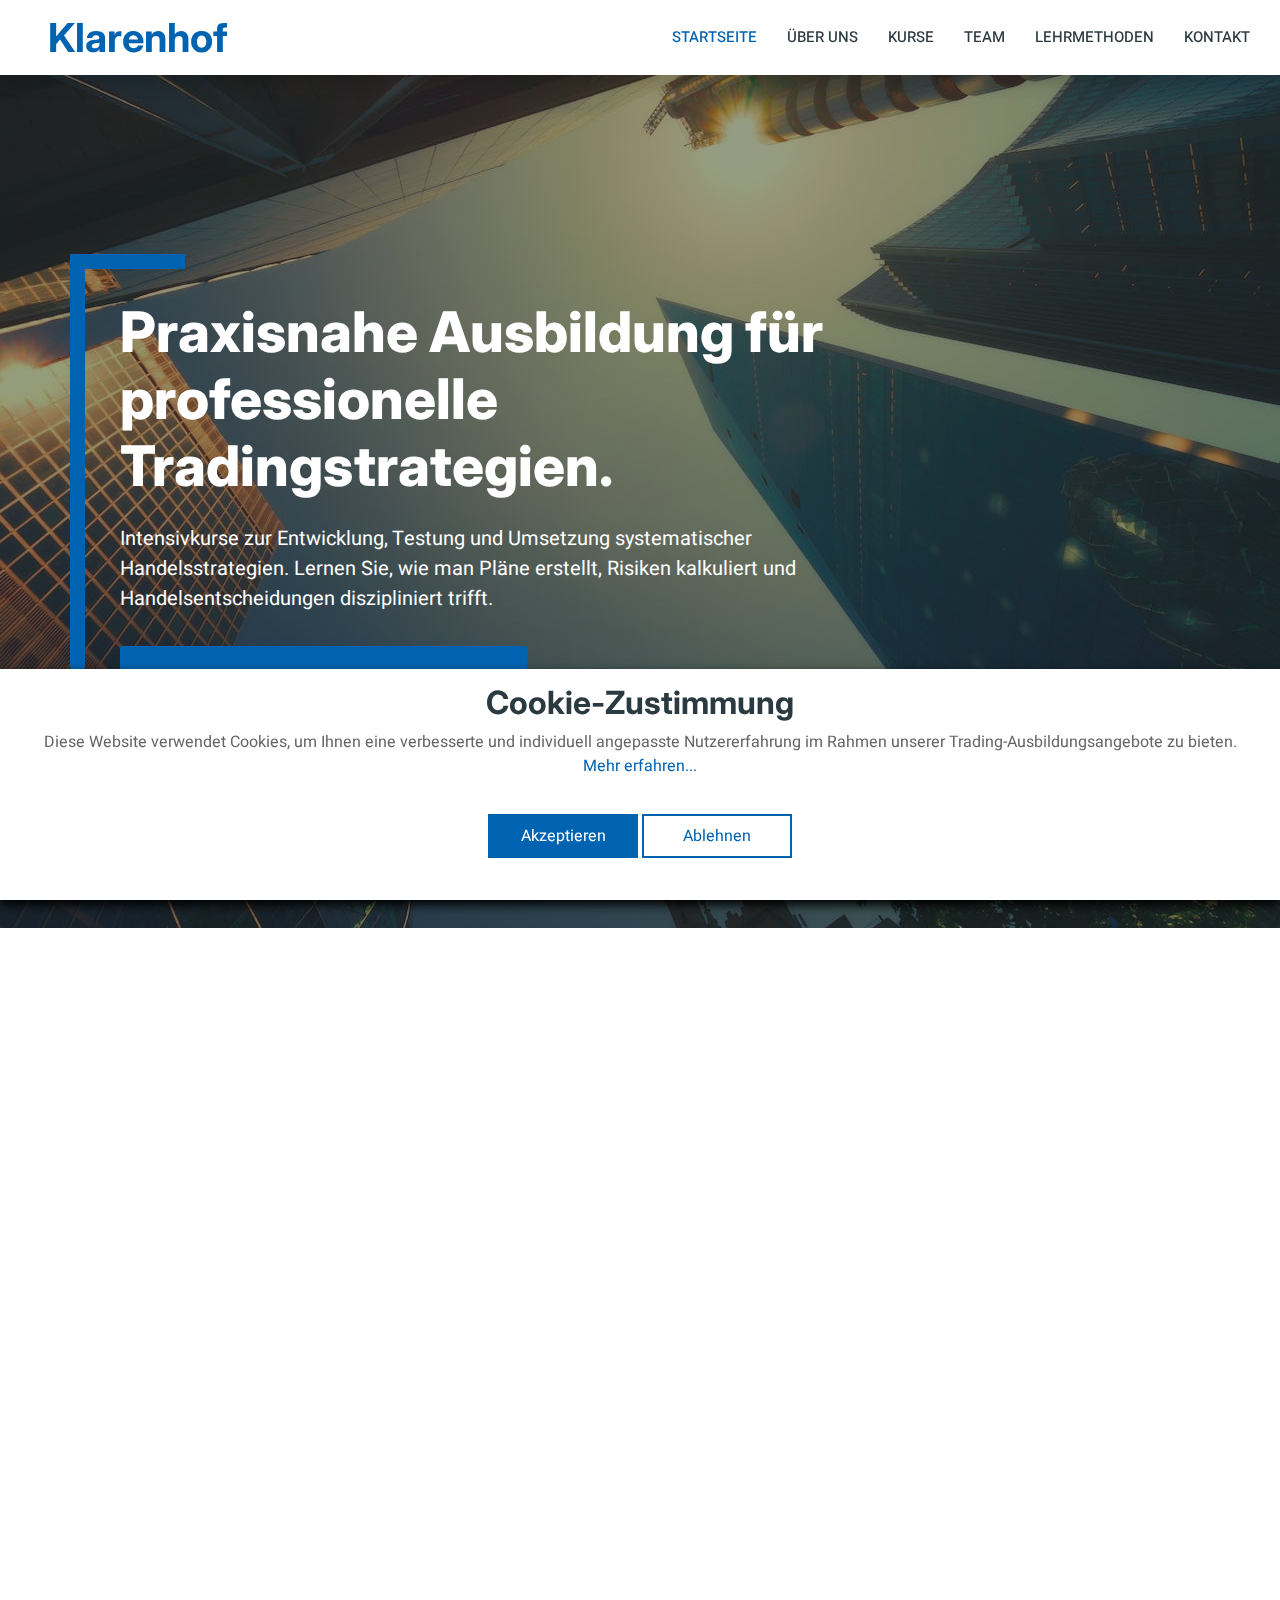
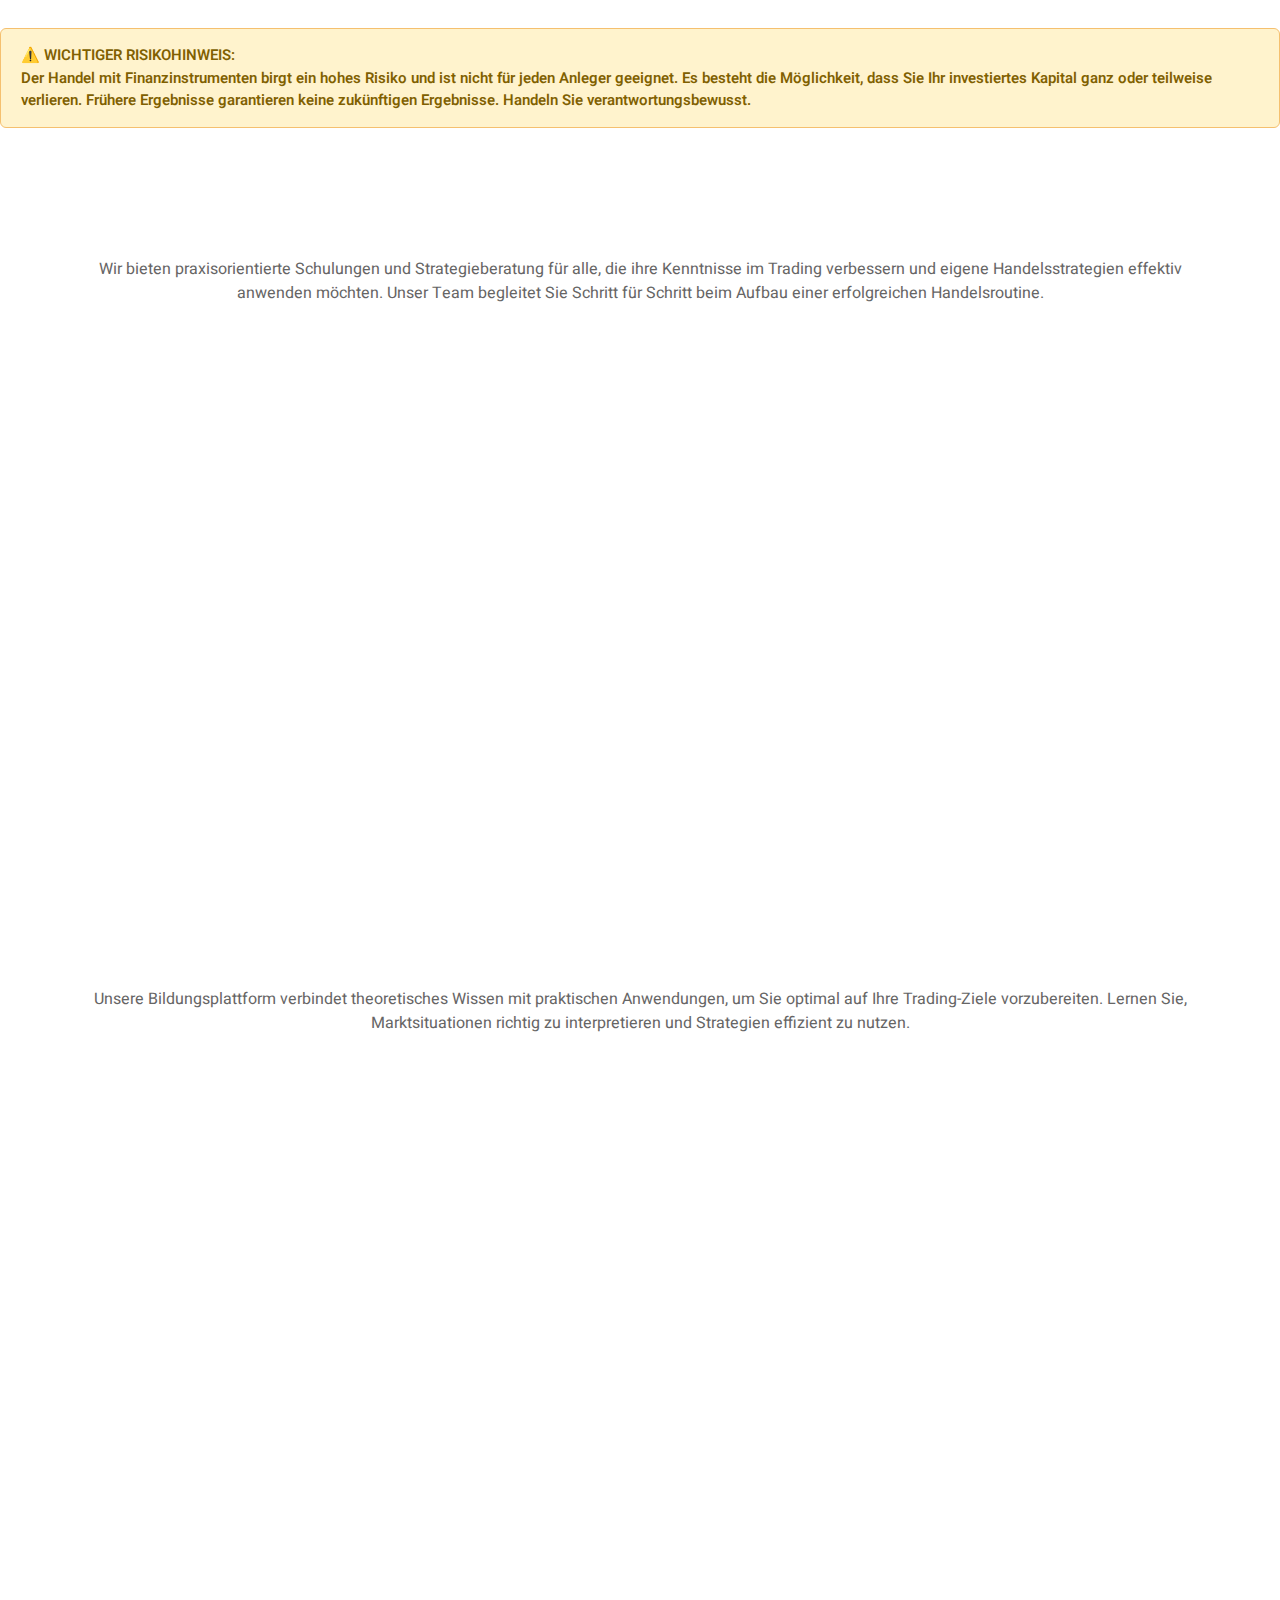
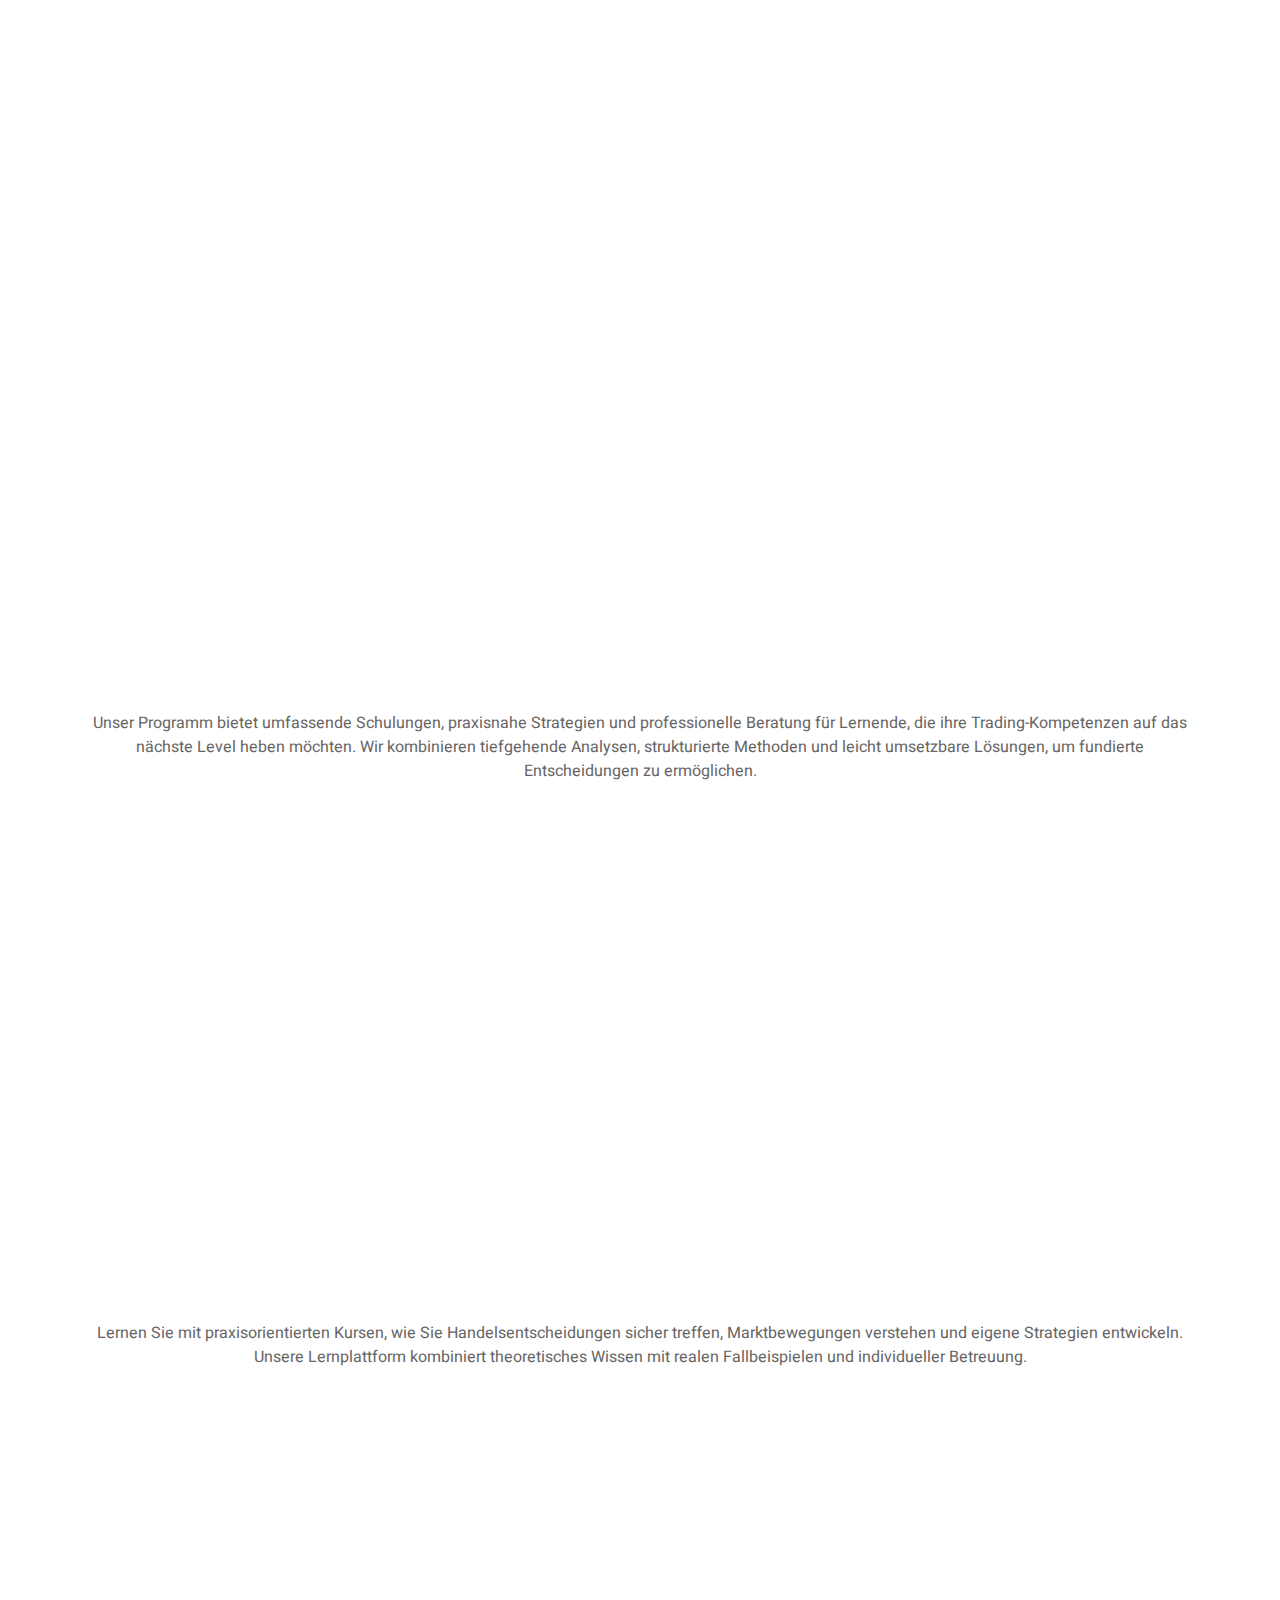
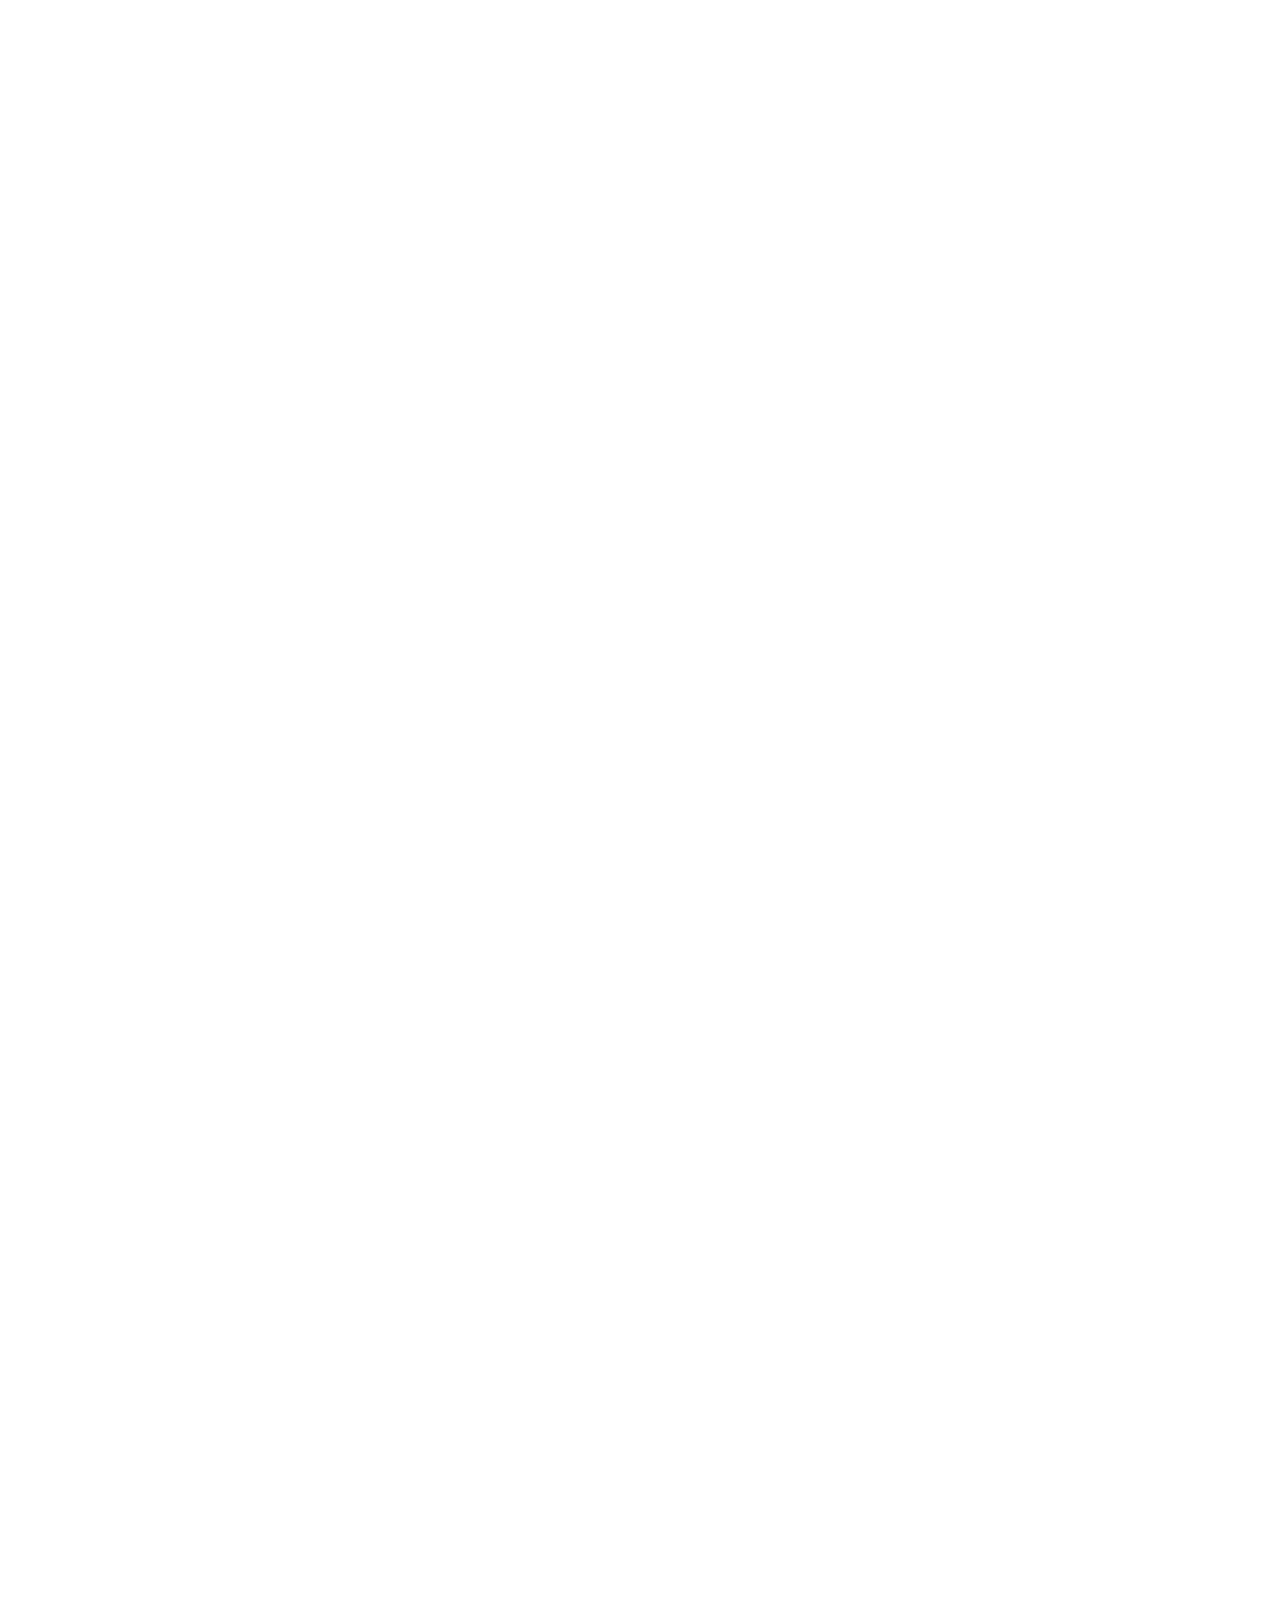
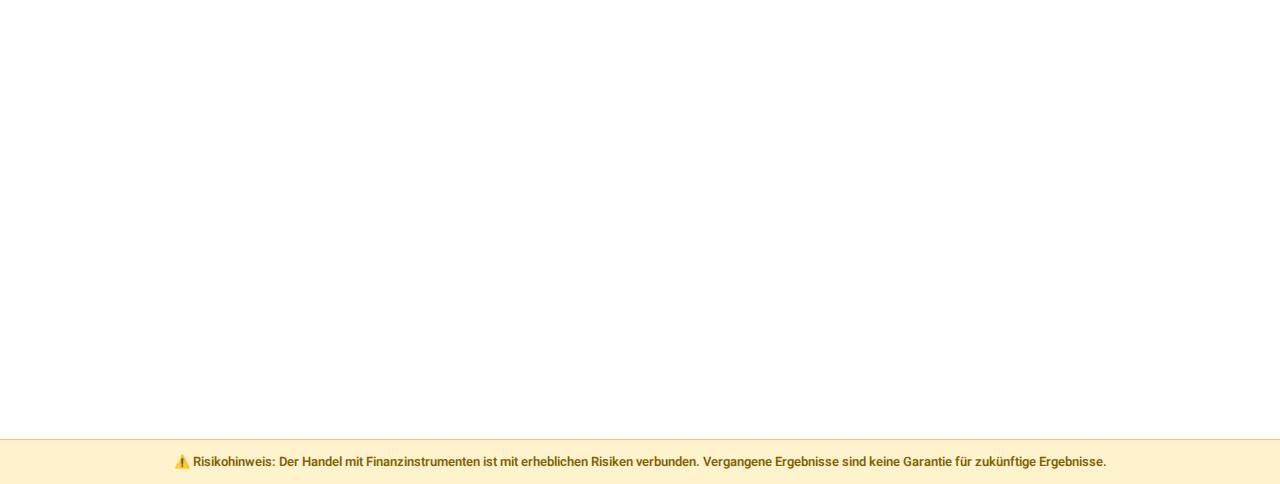
<file: index.html>
<!DOCTYPE html>
<html lang="en">
    <head>
        <meta charset="utf-8" />
        <title>Klarenhof</title>
        <meta content="width=device-width, initial-scale=1.0" name="viewport" />
        <meta
            content="Professionelle Ausbildung im Handel: Strategien, Instrumente, Risiko-Management und Praxis-Workshops"
            name="keywords"
        />
        <meta
            content="Intensive, praxisorientierte Trading-Ausbildung auf Deutsch – Kursinhalte, Vorteile, Preis und Anmeldeinformationen für Unternehmer und aktive Privattrader."
            name="description"
        />

        <!-- Favicon -->
        <link href="img/favicon.ico" rel="icon" />

        <!-- Google Web Fonts -->
        <link rel="preconnect" href="https://fonts.googleapis.com" />
        <link rel="preconnect" href="https://fonts.gstatic.com" crossorigin />
        <link
            href="https://fonts.googleapis.com/css2?family=Heebo:wght@400;500;600&family=Inter:wght@700;800&display=swap"
            rel="stylesheet"
        />

        <!-- Icon Font Stylesheet -->
        <link
            href="https://cdnjs.cloudflare.com/ajax/libs/font-awesome/5.10.0/css/all.min.css"
            rel="stylesheet"
        />
        <link
            href="https://cdn.jsdelivr.net/npm/bootstrap-icons@1.4.1/font/bootstrap-icons.css"
            rel="stylesheet"
        />

        <!-- Libraries Stylesheet -->
        <link href="lib/animate/animate.min.css" rel="stylesheet" />
        <link
            href="lib/owlcarousel/assets/owl.carousel.min.css"
            rel="stylesheet"
        />

        <!-- Customized Bootstrap Stylesheet -->
        <link href="css/bootstrap.min.css" rel="stylesheet" />

        <!-- Template Stylesheet -->
        <link href="css/style.css" rel="stylesheet" />
    </head>

    <body>
        <div class="bg-white p-0">
            <!-- Spinner Start -->
            <div
                id="spinner"
                class="show bg-white position-fixed translate-middle w-100 vh-100 top-50 start-50 d-flex align-items-center justify-content-center"
            >
                <div
                    class="spinner-border text-primary"
                    style="width: 3rem; height: 3rem"
                    role="status"
                >
                    <span class="sr-only">Loading...</span>
                </div>
            </div>
            <!-- Spinner End -->

            <!-- Navbar Start -->
            <nav
                class="navbar navbar-expand-lg bg-white navbar-light shadow sticky-top p-0"
            >
                <a
                    href="index.html"
                    class="navbar-brand d-flex align-items-center text-center py-0 px-4 px-lg-5"
                >
                    <h1 class="m-0 text-primary">Klarenhof</h1>
                </a>
                <button
                    type="button"
                    class="navbar-toggler me-4"
                    data-bs-toggle="collapse"
                    data-bs-target="#navbarCollapse"
                >
                    <span class="navbar-toggler-icon"></span>
                </button>
                <div class="collapse navbar-collapse" id="navbarCollapse">
                    <div class="navbar-nav ms-auto p-4 p-lg-0">
                        <a href="index.html" class="nav-item nav-link active"
                            >Startseite</a
                        >
                        <a href="#about" class="nav-item nav-link">Über uns</a>
                        <a href="#service" class="nav-item nav-link">Kurse</a>
                        <a href="#team" class="nav-item nav-link">Team</a>
                        <a href="#features" class="nav-item nav-link"
                            >Lehrmethoden</a
                        >
                        <a href="#contact" class="nav-item nav-link">Kontakt</a>
                    </div>
                </div>
            </nav>
            <!-- Navbar End -->

            <!-- Carousel Start -->
            <div class="container-fluid p-0">
                <div class="owl-carousel header-carousel position-relative">
                    <div class="owl-carousel-item position-relative">
                        <img
                            class="img-fluid"
                            src="img/carousel-1.jpg"
                            alt=""
                        />
                        <div
                            class="position-absolute top-0 start-0 w-100 h-100 d-flex align-items-center"
                            style="background: rgba(43, 57, 64, 0.5)"
                        >
                            <div class="container">
                                <div class="row justify-content-start">
                                    <div class="col-10 col-lg-8">
                                        <h1
                                            class="display-4 text-white animated slideInDown mb-4"
                                        >
                                            Praxisnahe Ausbildung für
                                            professionelle Tradingstrategien.
                                        </h1>
                                        <p
                                            class="fs-5 fw-medium text-white mb-4 pb-2"
                                        >
                                            Intensivkurse zur Entwicklung,
                                            Testung und Umsetzung systematischer
                                            Handelsstrategien. Lernen Sie, wie
                                            man Pläne erstellt, Risiken
                                            kalkuliert und Handelsentscheidungen
                                            diszipliniert trifft.
                                        </p>
                                        <a
                                            href="#contact"
                                            class="btn btn-primary py-3 px-5"
                                            >Beratung anfordern — Kurspreis
                                            1.299 €</a
                                        >
                                    </div>
                                </div>
                            </div>
                        </div>
                    </div>
                </div>
            </div>
            <!-- Carousel End -->

            <!-- Search Start -->
            <div
                class="container-fluid bg-primary mb-5 wow fadeIn"
                data-wow-delay="0.1s"
                style="padding: 35px"
            ></div>
            <!-- Search End -->

            <!-- About Start -->
            <div id="about" class="container-xxl py-5">
                <div class="container">
                    <div class="row g-5 align-items-center">
                        <div class="col-lg-6 wow fadeIn" data-wow-delay="0.1s">
                            <div
                                class="row g-0 about-bg rounded overflow-hidden"
                            >
                                <img
                                    class="img-fluid w-100"
                                    src="img/about-1.jpg"
                                />
                            </div>
                        </div>
                        <div class="col-lg-6 wow fadeIn" data-wow-delay="0.5s">
                            <h1 class="mb-4">
                                Ausbildung für systematisches Handeln und
                                Marktanalyse
                            </h1>
                            <p class="mb-4">
                                Unsere Bildungsprogramme vermitteln fundiertes
                                Wissen zur Konzeption und praktischen Anwendung
                                von Handelsstrategien. Schwerpunkt liegt auf
                                strukturierter Analyse, Risikosteuerung und dem
                                Aufbau reproduzierbarer Abläufe.
                            </p>
                            <p class="mb-4">
                                Die Kurse kombinieren theoretische Module mit
                                betreuten Live-Übungen und bieten Vorlagen sowie
                                Tools zur Dokumentation und Leistungsauswertung.
                                Ideal, um professionelles Handeln Schritt für
                                Schritt zu erlernen.
                            </p>
                            <a href="#contact" class="btn btn-primary py-3 px-5"
                                >Kursinformationen anfordern</a
                            >
                        </div>
                    </div>
                </div>
            </div>
            <!-- About End -->

            <div
                style="
                    background: #fff3cd;
                    border: 1px solid #f5c06f;
                    padding: 15px 20px;
                    border-radius: 6px;
                    margin-top: 20px;
                    margin-bottom: 25px;
                    font-size: 15px;
                    color: #806000;
                    font-weight: 600;
                "
            >
                ⚠️ WICHTIGER RISIKOHINWEIS:<br />
                Der Handel mit Finanzinstrumenten birgt ein hohes Risiko und ist
                nicht für jeden Anleger geeignet. Es besteht die Möglichkeit,
                dass Sie Ihr investiertes Kapital ganz oder teilweise verlieren.
                Frühere Ergebnisse garantieren keine zukünftigen Ergebnisse.
                Handeln Sie verantwortungsbewusst.
            </div>

            <!-- Services Start -->
            <div id="service" class="container-xxl py-5">
                <div class="container">
                    <h1 class="text-center wow fadeInUp" data-wow-delay="0.1s">
                        Professionelle Schulungen und Strategien im Trading
                    </h1>
                    <p class="mb-5 text-center">
                        Wir bieten praxisorientierte Schulungen und
                        Strategieberatung für alle, die ihre Kenntnisse im
                        Trading verbessern und eigene Handelsstrategien effektiv
                        anwenden möchten. Unser Team begleitet Sie Schritt für
                        Schritt beim Aufbau einer erfolgreichen Handelsroutine.
                    </p>
                    <div class="row g-4">
                        <div
                            class="col-lg-6 col-sm-6 wow fadeInUp"
                            data-wow-delay="0.1s"
                        >
                            <a class="cat-item rounded p-4" href="">
                                <i
                                    class="fa fa-3x fa-chart-pie text-primary mb-4"
                                ></i>
                                <h6 class="mb-3">
                                    Marktanalyse und Lernmodule
                                </h6>
                                <p class="mb-0">
                                    Unsere Trainings bieten detaillierte
                                    Analysen und praxisnahe Übungen, um
                                    Marktverhalten zu verstehen und fundierte
                                    Entscheidungen zu treffen.
                                </p>
                            </a>
                        </div>
                        <div
                            class="col-lg-6 col-sm-6 wow fadeInUp"
                            data-wow-delay="0.3s"
                        >
                            <a class="cat-item rounded p-4" href="">
                                <i
                                    class="fa fa-3x fa-robot text-primary mb-4"
                                ></i>
                                <h6 class="mb-3">
                                    Optimierung von Handelsstrategien
                                </h6>
                                <p class="mb-0">
                                    Wir helfen Ihnen, Ihre eigene
                                    Handelsstrategie zu entwickeln und zu
                                    verbessern, um präzisere Entscheidungen zu
                                    treffen und nachhaltige Ergebnisse zu
                                    erzielen.
                                </p>
                            </a>
                        </div>
                        <div
                            class="col-lg-6 col-sm-6 wow fadeInUp"
                            data-wow-delay="0.5s"
                        >
                            <a class="cat-item rounded p-4" href="">
                                <i
                                    class="fa fa-3x fa-lightbulb text-primary mb-4"
                                ></i>
                                <h6 class="mb-3">
                                    Bewertung von Lernprojekten
                                </h6>
                                <p class="mb-0">
                                    Wir analysieren Ihre Fortschritte und bieten
                                    individuelle Rückmeldungen, damit Sie Ihr
                                    Wissen gezielt erweitern und Ihre
                                    Handelsfähigkeiten stärken.
                                </p>
                            </a>
                        </div>
                        <div
                            class="col-lg-6 col-sm-6 wow fadeInUp"
                            data-wow-delay="0.7s"
                        >
                            <a class="cat-item rounded p-4" href="">
                                <i
                                    class="fa fa-3x fa-headset text-primary mb-4"
                                ></i>
                                <h6 class="mb-3">
                                    Direkte Beratung mit Experten
                                </h6>
                                <p class="mb-0">
                                    Profitieren Sie von direkter Unterstützung
                                    durch erfahrene Trainer, die Ihnen helfen,
                                    Ihre Strategien effizient zu gestalten und
                                    konsequent umzusetzen.
                                </p>
                            </a>
                        </div>
                    </div>
                </div>
            </div>
            <!-- Services End -->

            <!-- Features Start -->
            <div id="features" class="container-xxl py-5">
                <div class="container">
                    <h1 class="text-center wow fadeInUp" data-wow-delay="0.1s">
                        Lernprojekte und Strategische Vorteile im Trading
                    </h1>
                    <p class="text-center mb-5">
                        Unsere Bildungsplattform verbindet theoretisches Wissen
                        mit praktischen Anwendungen, um Sie optimal auf Ihre
                        Trading-Ziele vorzubereiten. Lernen Sie,
                        Marktsituationen richtig zu interpretieren und
                        Strategien effizient zu nutzen.
                    </p>
                    <div class="row g-4">
                        <div
                            class="col-lg-6 col-sm-6 wow fadeInUp"
                            data-wow-delay="0.1s"
                        >
                            <a class="cat-item rounded">
                                <img
                                    src="img/features-1.jpg"
                                    style="width: 100%"
                                    alt=""
                                />
                                <div class="p-4">
                                    <h6 class="mb-3">Analyse und Simulation</h6>
                                    <p style="color: #333" class="mb-0">
                                        Wir bieten praktische Lernumgebungen mit
                                        Marktanalysen und Simulationen, die
                                        Ihnen helfen, Strategien sicher
                                        anzuwenden und Risiken zu verstehen.
                                    </p>
                                </div>
                            </a>
                        </div>
                        <div
                            class="col-lg-6 col-sm-6 wow fadeInUp"
                            data-wow-delay="0.3s"
                        >
                            <a class="cat-item rounded">
                                <img
                                    src="img/features-2.jpg"
                                    style="width: 100%"
                                    alt=""
                                />
                                <div class="p-4">
                                    <h6 class="mb-3">
                                        Individuelle Lernstrategien
                                    </h6>
                                    <p style="color: #333" class="mb-0">
                                        Unsere Lernprogramme sind flexibel,
                                        praxisorientiert und auf Ihre
                                        persönlichen Ziele im Trading
                                        abgestimmt. Wählen Sie den Kurs, der zu
                                        Ihnen passt – ab 499 € pro Modul.
                                    </p>
                                </div>
                            </a>
                        </div>
                    </div>
                </div>
            </div>
            <!-- Features End -->

            <!-- Testimonial Start -->
            <div class="container-xxl py-5 wow fadeInUp" data-wow-delay="0.1s">
                <div class="container">
                    <h1 class="text-center">Was unsere Teilnehmer sagen</h1>
                    <p class="text-center mb-5">
                        Unsere Absolventen berichten von messbaren Erfolgen nach
                        dem Abschluss unserer Trainingsprogramme. Ihre
                        Erfahrungen zeigen, wie effektives Lernen zu sicheren
                        und durchdachten Handelsentscheidungen führt.
                    </p>

                    <!-- Disclaimer -->
                    <p
                        style="
                            font-size: 12px;
                            color: #777;
                            text-align: center;
                            margin-top: -10px;
                            margin-bottom: 25px;
                        "
                    >
                        Die gezeigten Ergebnisse sind Einzelergebnisse und
                        können variieren. Es wird keine Gewähr für zukünftige
                        Ergebnisse übernommen.
                    </p>

                    <div class="owl-carousel testimonial-carousel">
                        <div class="testimonial-item bg-light rounded p-4">
                            <i
                                class="fa fa-quote-left fa-2x text-primary mb-3"
                            ></i>
                            <p>
                                „Dank der Schulung habe ich gelernt,
                                systematisch und diszipliniert zu handeln. Die
                                Kursinhalte waren praxisnah und klar
                                strukturiert.“
                            </p>
                            <div class="d-flex align-items-center">
                                <div class="ps-3">
                                    <h5 class="mb-1">Thomas Müller</h5>
                                </div>
                            </div>
                        </div>

                        <div class="testimonial-item bg-light rounded p-4">
                            <i
                                class="fa fa-quote-left fa-2x text-primary mb-3"
                            ></i>
                            <p>
                                „Die persönliche Betreuung durch die Trainer war
                                herausragend. Ich habe gelernt, eigene
                                Strategien zu entwickeln und erfolgreich
                                umzusetzen.“
                            </p>
                            <div class="d-flex align-items-center">
                                <div class="ps-3">
                                    <h5 class="mb-1">Markus Schneider</h5>
                                </div>
                            </div>
                        </div>

                        <div class="testimonial-item bg-light rounded p-4">
                            <i
                                class="fa fa-quote-left fa-2x text-primary mb-3"
                            ></i>
                            <p>
                                „Ich habe durch die Kurse nicht nur Wissen,
                                sondern auch Sicherheit im Handeln gewonnen.
                                Besonders hilfreich waren die Praxisbeispiele.“
                            </p>
                            <div class="d-flex align-items-center">
                                <div class="ps-3">
                                    <h5 class="mb-1">Lukas Weber</h5>
                                </div>
                            </div>
                        </div>

                        <div class="testimonial-item bg-light rounded p-4">
                            <i
                                class="fa fa-quote-left fa-2x text-primary mb-3"
                            ></i>
                            <p>
                                „Das Programm hat meine Herangehensweise an den
                                Handel völlig verändert. Die Kombination aus
                                Theorie und Praxis ist perfekt.“
                            </p>
                            <div class="d-flex align-items-center">
                                <div class="ps-3">
                                    <h5 class="mb-1">Sabine Koch</h5>
                                </div>
                            </div>
                        </div>
                    </div>
                </div>
            </div>
            <!-- Testimonial End -->

            <!-- Why Choose Us Start -->
            <div id="why-choose-us" class="container-xxl py-5">
                <div class="container">
                    <h1 class="text-center wow fadeInUp" data-wow-delay="0.1s">
                        Warum unser Trading-Ausbildungsprojekt wählen?
                    </h1>
                    <p class="text-center mb-5">
                        Unser Programm bietet umfassende Schulungen, praxisnahe
                        Strategien und professionelle Beratung für Lernende, die
                        ihre Trading-Kompetenzen auf das nächste Level heben
                        möchten. Wir kombinieren tiefgehende Analysen,
                        strukturierte Methoden und leicht umsetzbare Lösungen,
                        um fundierte Entscheidungen zu ermöglichen.
                    </p>
                    <div class="row g-4">
                        <div
                            class="col-lg-6 col-sm-6 wow fadeInUp"
                            data-wow-delay="0.1s"
                        >
                            <a class="cat-item rounded p-4">
                                <h6 class="mb-3">Praxisorientiertes Lernen</h6>
                                <p class="mb-0">
                                    Unsere Kurse konzentrieren sich auf reale
                                    Szenarien und praktische Übungen, sodass Sie
                                    Ihr Wissen direkt anwenden können.
                                </p>
                            </a>
                        </div>
                        <div
                            class="col-lg-6 col-sm-6 wow fadeInUp"
                            data-wow-delay="0.3s"
                        >
                            <a class="cat-item rounded p-4">
                                <h6 class="mb-3">Umfassende Strategien</h6>
                                <p class="mb-0">
                                    Wir vermitteln bewährte Methoden und klare
                                    Strategien, damit Sie fundierte
                                    Handelsentscheidungen treffen und
                                    langfristigen Erfolg erzielen.
                                </p>
                            </a>
                        </div>
                        <div
                            class="col-lg-6 col-sm-6 wow fadeInUp"
                            data-wow-delay="0.5s"
                        >
                            <a class="cat-item rounded p-4">
                                <h6 class="mb-3">Individuelle Betreuung</h6>
                                <p class="mb-0">
                                    Persönliche Beratung und Unterstützung durch
                                    unsere Experten stellen sicher, dass Sie
                                    Ihre Ziele effizient erreichen.
                                </p>
                            </a>
                        </div>
                        <div
                            class="col-lg-6 col-sm-6 wow fadeInUp"
                            data-wow-delay="0.7s"
                        >
                            <a class="cat-item rounded p-4">
                                <h6 class="mb-3">Klare Erfolgsorientierung</h6>
                                <p class="mb-0">
                                    Unser Projekt bietet eine klare
                                    Schritt-für-Schritt-Anleitung, wie Sie Ihre
                                    Trading-Kompetenzen systematisch entwickeln.
                                    Preis für das gesamte Ausbildungsprogramm:
                                    <strong>1.250 €</strong>.
                                </p>
                            </a>
                        </div>
                    </div>
                </div>
            </div>
            <!-- Why Choose Us End -->

            <!-- Features Start -->
            <div id="features" class="container-xxl py-5">
                <div class="container">
                    <h1 class="text-center wow fadeInUp" data-wow-delay="0.1s">
                        Bildungsprogramme für erfolgreiches Trading
                    </h1>
                    <p class="text-center mb-5">
                        Lernen Sie mit praxisorientierten Kursen, wie Sie
                        Handelsentscheidungen sicher treffen, Marktbewegungen
                        verstehen und eigene Strategien entwickeln. Unsere
                        Lernplattform kombiniert theoretisches Wissen mit realen
                        Fallbeispielen und individueller Betreuung.
                    </p>
                    <div class="row g-4">
                        <div
                            class="col-lg-6 col-sm-6 wow fadeInUp"
                            data-wow-delay="0.1s"
                        >
                            <a class="cat-item rounded">
                                <img
                                    src="img/blog-1.jpg"
                                    style="width: 100%"
                                    alt=""
                                />
                                <div class="p-4">
                                    <h6 class="mb-3">
                                        Strategische Ausbildung im Trading
                                    </h6>
                                    <p style="color: #333" class="mb-0">
                                        Erfahren Sie, wie Sie fundierte
                                        Entscheidungen im Handel treffen. Unsere
                                        Kurse zeigen Ihnen Methoden, um Märkte
                                        zu analysieren und Risiken effektiv zu
                                        managen. Preis: 890 € pro Teilnehmer.
                                    </p>
                                </div>
                            </a>
                        </div>
                        <div
                            class="col-lg-6 col-sm-6 wow fadeInUp"
                            data-wow-delay="0.3s"
                        >
                            <a class="cat-item rounded">
                                <img
                                    src="img/blog-2.jpg"
                                    style="width: 100%"
                                    alt=""
                                />
                                <div class="p-4">
                                    <h6 class="mb-3">
                                        Individuelle Coaching-Programme
                                    </h6>
                                    <p style="color: #333" class="mb-0">
                                        Unser Coaching-Programm bietet
                                        personalisierte Lernpläne und praxisnahe
                                        Übungen. Ideal für Einsteiger und
                                        Fortgeschrittene, die ihre
                                        Handelsfähigkeiten verbessern möchten.
                                        Preis: 1.200 € für 6 Wochen.
                                    </p>
                                </div>
                            </a>
                        </div>
                    </div>
                </div>
            </div>
            <!-- Features End -->

            <!-- Contact Start -->
            <div id="contact" class="container-xxl py-5">
                <div class="container">
                    <h1
                        class="text-center mb-5 wow fadeInUp"
                        data-wow-delay="0.1s"
                    >
                        Kontakt für alle Anfragen
                    </h1>
                    <div class="row g-4">
                        <div class="col-md-12">
                            <iframe
                                src="https://www.google.com/maps/embed?pb=!1m18!1m12!1m3!1d77382.63476642797!2d13.205752011972233!3d52.51212229273732!2m3!1f0!2f0!3f0!3m2!1i1024!2i768!4f13.1!3m3!1m2!1s0x47a85172a2cc0fcb%3A0xc8da42005936b9be!2sGermany%20Business%20Services!5e0!3m2!1suk!2sua!4v1763026893125!5m2!1suk!2sua"
                                width="100%"
                                height="450"
                                style="border: 0"
                                allowfullscreen=""
                                loading="lazy"
                                referrerpolicy="no-referrer-when-downgrade"
                            ></iframe>
                            <div class="wow fadeInUp" data-wow-delay="0.5s">
                                <form action="thanks.html" method="get">
                                    <div class="row g-3">
                                        <div class="col-md-6">
                                            <div class="form-floating">
                                                <input
                                                    type="text"
                                                    class="form-control"
                                                    id="name"
                                                    placeholder="Ihr Name"
                                                    required
                                                />
                                                <label for="name"
                                                    >Ihr Name</label
                                                >
                                            </div>
                                        </div>
                                        <div class="col-md-6">
                                            <div class="form-floating">
                                                <input
                                                    type="email"
                                                    class="form-control"
                                                    id="email"
                                                    placeholder="Ihre E-Mail"
                                                    required
                                                />
                                                <label for="email"
                                                    >Ihre E-Mail</label
                                                >
                                            </div>
                                        </div>
                                        <div class="col-12">
                                            <div class="form-floating">
                                                <input
                                                    type="text"
                                                    class="form-control"
                                                    id="subject"
                                                    placeholder="Betreff"
                                                    required
                                                />
                                                <label for="subject"
                                                    >Betreff</label
                                                >
                                            </div>
                                        </div>
                                        <div class="col-12">
                                            <div class="form-floating">
                                                <textarea
                                                    class="form-control"
                                                    placeholder="Ihre Nachricht hier eingeben"
                                                    id="message"
                                                    style="height: 150px"
                                                    required
                                                ></textarea>
                                                <label for="message"
                                                    >Nachricht</label
                                                >
                                            </div>
                                        </div>

                                        <div class="col-12">
                                            <button
                                                class="btn btn-primary w-100 py-3"
                                                type="submit"
                                                id="submit"
                                            >
                                                Nachricht senden
                                            </button>
                                        </div>
                                    </div>
                                </form>
                            </div>
                        </div>
                    </div>
                </div>
            </div>
            <!-- Contact End -->

            <!-- Footer Start -->
            <div
                class="container-fluid bg-dark text-white-50 footer pt-5 mt-5 wow fadeIn"
                data-wow-delay="0.1s"
            >
                <div class="container py-5">
                    <div class="row g-5">
                        <div class="col-lg-4 col-md-6">
                            <h5 class="text-white mb-4">
                                Trading Ausbildung & Strategieberatung
                            </h5>
                            <p>
                                Vielen Dank für Ihren Besuch! Wir bieten
                                spezialisierte Schulungen, Kurse und praxisnahe
                                Beratung im Bereich des algorithmischen Tradings
                                an. Entdecken Sie, wie Sie effektive Strategien
                                entwickeln, Märkte analysieren und fundierte
                                Entscheidungen treffen können. Lernen Sie, wie
                                professionelle Trader Strukturen aufbauen – mit
                                klaren Methoden und realen Beispielen.
                            </p>
                            <p>
                                Unsere Komplettlösung für das
                                Trading-Weiterbildungsprojekt ist ab
                                <strong>1.250 €</strong> erhältlich – inklusive
                                Zugang zu Lernmodulen, praktischen Tools und
                                persönlicher Betreuung.
                            </p>
                        </div>
                        <div class="col-lg-4 col-md-6">
                            <h5 class="text-white mb-4">Schnelle Links</h5>
                            <a
                                class="btn btn-link text-white-50"
                                href="index.html"
                                >Startseite</a
                            >
                            <a
                                class="btn btn-link text-white-50"
                                href="privacy-policy.html"
                                >Datenschutz</a
                            >
                            <a
                                class="btn btn-link text-white-50"
                                href="terms-of-use.html"
                                >Nutzungsbedingungen</a
                            >
                            <a
                                class="btn btn-link text-white-50"
                                href="cookie-policy.html"
                                >Cookies</a
                            >
                            <p class="mt-3">
                                Unsere Datenschutzrichtlinie beschreibt
                                transparent, wie wir Ihre Daten im Rahmen
                                unserer Trading-Schulungsangebote verarbeiten,
                                schützen und verwenden. Wir erheben keine
                                sensiblen persönlichen Informationen und geben
                                keine Daten an Dritte weiter.
                            </p>
                        </div>
                        <div class="col-lg-4 col-md-6">
                            <h5 class="text-white mb-4">Kontakt</h5>
                            <p class="mb-2">
                                <i class="fa fa-map-marker-alt me-3"></i>
                                Wiclefstraße 16-17, 10551 Berlin
                            </p>
                            <p class="mb-2">
                                <i class="fa fa-phone-alt me-3"></i
                                >+491773616336
                            </p>
                            <p class="mb-2">
                                <i class="fa fa-envelope me-3"></i
                                >klarenhof@gmail.com
                            </p>
                            <p class="mb-2">
                                <i class="fa fa-clock me-3"></i>Mo - Fr: 09:00 -
                                18:00
                            </p>
                        </div>
                    </div>
                </div>
            </div>
            <div
                style="
                    background: #fff3cd;
                    border-top: 1px solid #f5c06f;
                    padding: 12px 15px;
                    font-size: 13px;
                    color: #806000;
                    font-weight: 600;
                    text-align: center;
                "
            >
                ⚠️ Risikohinweis: Der Handel mit Finanzinstrumenten ist mit
                erheblichen Risiken verbunden. Vergangene Ergebnisse sind keine
                Garantie für zukünftige Ergebnisse.
            </div>
            <!-- Footer End -->

            <!-- Back to Top -->
            <a href="#" class="btn btn-lg btn-primary btn-lg-square back-to-top"
                ><i class="bi bi-arrow-up"></i
            ></a>

            <!-- Cookie banner -->
            <div class="cookie-wrapper show">
                <div>
                    <i class="bx bx-cookie"></i>
                    <h2 style="text-align: center">Cookie-Zustimmung</h2>
                </div>

                <div class="data">
                    <p>
                        Diese Website verwendet Cookies, um Ihnen eine
                        verbesserte und individuell angepasste Nutzererfahrung
                        im Rahmen unserer Trading-Ausbildungsangebote zu bieten.
                        <a href="cookie-policy.html">Mehr erfahren...</a>
                    </p>
                </div>

                <div class="buttons">
                    <button class="cookie-button" id="acceptBtn">
                        Akzeptieren
                    </button>
                    <button class="cookie-button" id="declineBtn">
                        Ablehnen
                    </button>
                </div>
            </div>
            <!-- End Cookie banner -->
        </div>

        <!-- JavaScript Libraries -->
        <script src="https://code.jquery.com/jquery-3.4.1.min.js"></script>
        <script src="https://cdn.jsdelivr.net/npm/bootstrap@5.0.0/dist/js/bootstrap.bundle.min.js"></script>
        <script src="lib/wow/wow.min.js"></script>
        <script src="lib/easing/easing.min.js"></script>
        <script src="lib/waypoints/waypoints.min.js"></script>
        <script src="lib/owlcarousel/owl.carousel.min.js"></script>

        <!-- Template Javascript -->
        <script src="js/main.js"></script>
        <script src="js/cookiebanner.js"></script>
    </body>
</html>
</file>
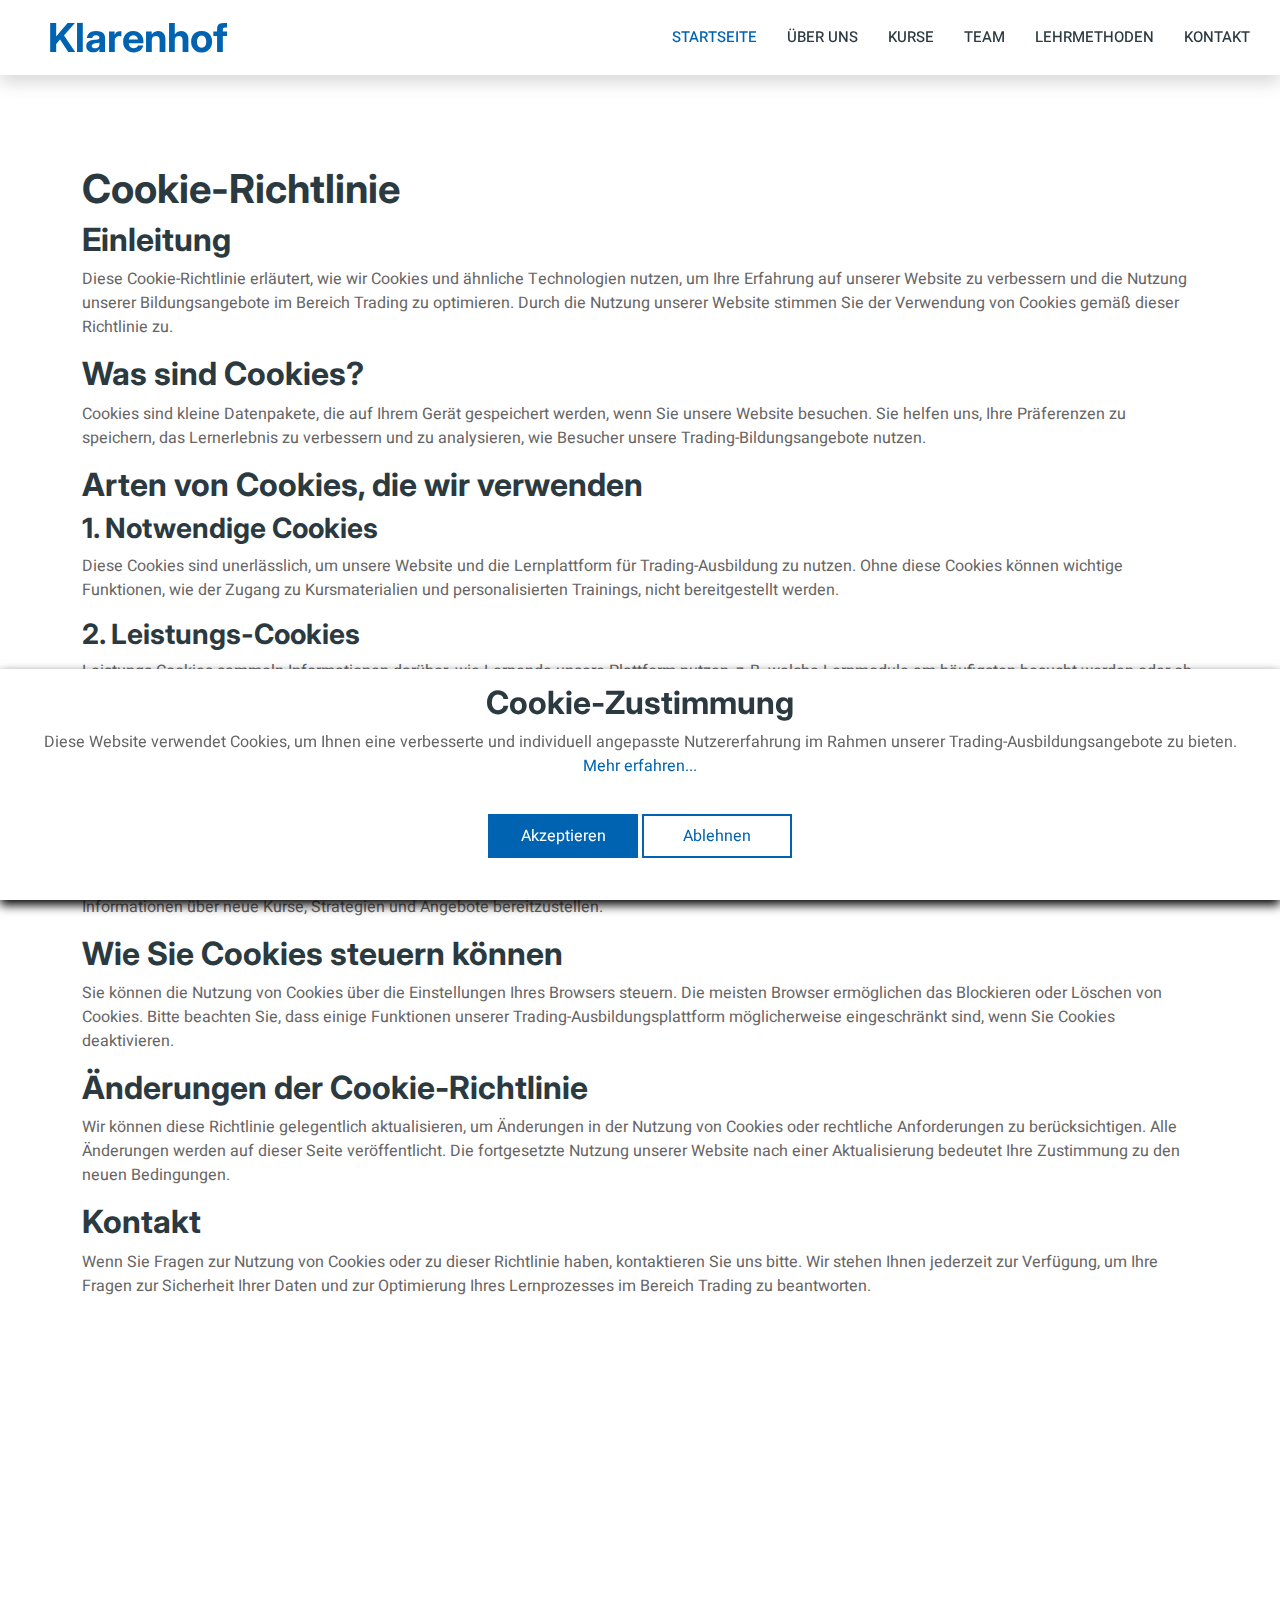
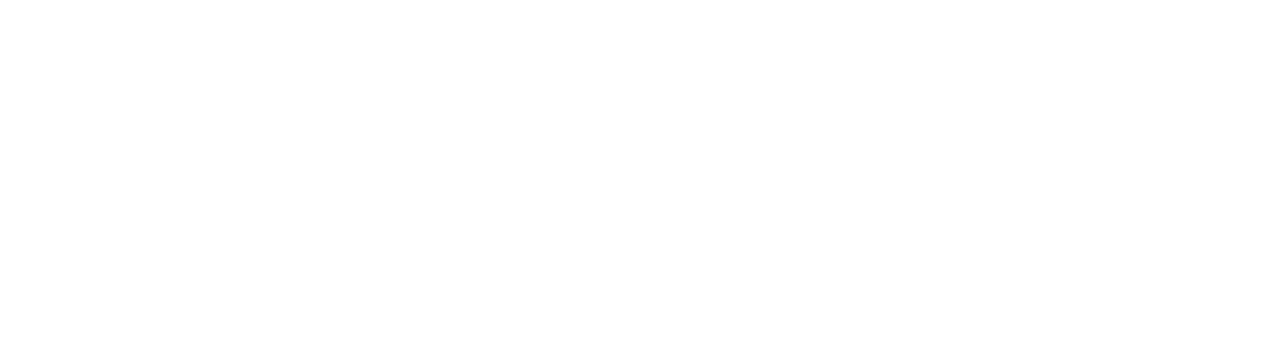
<file: cookie-policy.html>
<!DOCTYPE html>
<html lang="en">
    <head>
        <meta charset="utf-8" />
        <title>Klarenhof</title>
        <meta content="width=device-width, initial-scale=1.0" name="viewport" />
        <meta
            content="Professionelle Ausbildung im Handel: Strategien, Instrumente, Risiko-Management und Praxis-Workshops"
            name="keywords"
        />
        <meta
            content="Intensive, praxisorientierte Trading-Ausbildung auf Deutsch – Kursinhalte, Vorteile, Preis und Anmeldeinformationen für Unternehmer und aktive Privattrader."
            name="description"
        />

        <!-- Favicon -->
        <link href="img/favicon.ico" rel="icon" />

        <!-- Google Web Fonts -->
        <link rel="preconnect" href="https://fonts.googleapis.com" />
        <link rel="preconnect" href="https://fonts.gstatic.com" crossorigin />
        <link
            href="https://fonts.googleapis.com/css2?family=Heebo:wght@400;500;600&family=Inter:wght@700;800&display=swap"
            rel="stylesheet"
        />

        <!-- Icon Font Stylesheet -->
        <link
            href="https://cdnjs.cloudflare.com/ajax/libs/font-awesome/5.10.0/css/all.min.css"
            rel="stylesheet"
        />
        <link
            href="https://cdn.jsdelivr.net/npm/bootstrap-icons@1.4.1/font/bootstrap-icons.css"
            rel="stylesheet"
        />

        <!-- Libraries Stylesheet -->
        <link href="lib/animate/animate.min.css" rel="stylesheet" />
        <link
            href="lib/owlcarousel/assets/owl.carousel.min.css"
            rel="stylesheet"
        />

        <!-- Customized Bootstrap Stylesheet -->
        <link href="css/bootstrap.min.css" rel="stylesheet" />

        <!-- Template Stylesheet -->
        <link href="css/style.css" rel="stylesheet" />
    </head>

    <body>
        <div class="bg-white p-0">
            <!-- Spinner Start -->
            <div
                id="spinner"
                class="show bg-white position-fixed translate-middle w-100 vh-100 top-50 start-50 d-flex align-items-center justify-content-center"
            >
                <div
                    class="spinner-border text-primary"
                    style="width: 3rem; height: 3rem"
                    role="status"
                >
                    <span class="sr-only">Loading...</span>
                </div>
            </div>
            <!-- Spinner End -->

            <!-- Navbar Start -->
            <nav
                class="navbar navbar-expand-lg bg-white navbar-light shadow sticky-top p-0"
            >
                <a
                    href="index.html"
                    class="navbar-brand d-flex align-items-center text-center py-0 px-4 px-lg-5"
                >
                    <h1 class="m-0 text-primary">Klarenhof</h1>
                </a>
                <button
                    type="button"
                    class="navbar-toggler me-4"
                    data-bs-toggle="collapse"
                    data-bs-target="#navbarCollapse"
                >
                    <span class="navbar-toggler-icon"></span>
                </button>
                <div class="collapse navbar-collapse" id="navbarCollapse">
                    <div class="navbar-nav ms-auto p-4 p-lg-0">
                        <a href="index.html" class="nav-item nav-link active"
                            >Startseite</a
                        >
                        <a href="#about" class="nav-item nav-link">Über uns</a>
                        <a href="#service" class="nav-item nav-link">Kurse</a>
                        <a href="#team" class="nav-item nav-link">Team</a>
                        <a href="#features" class="nav-item nav-link"
                            >Lehrmethoden</a
                        >
                        <a href="#contact" class="nav-item nav-link">Kontakt</a>
                    </div>
                </div>
            </nav>
            <!-- Navbar End -->

            <main>
                <article
                    class="container additional-wrapper"
                    style="margin-top: 70px"
                >
                    <div class="page__content" style="padding: 20px 0px">
                        <h1>Cookie-Richtlinie</h1>
                        <h2>Einleitung</h2>
                        <p>
                            Diese Cookie-Richtlinie erläutert, wie wir Cookies
                            und ähnliche Technologien nutzen, um Ihre Erfahrung
                            auf unserer Website zu verbessern und die Nutzung
                            unserer Bildungsangebote im Bereich Trading zu
                            optimieren. Durch die Nutzung unserer Website
                            stimmen Sie der Verwendung von Cookies gemäß dieser
                            Richtlinie zu.
                        </p>

                        <h2>Was sind Cookies?</h2>
                        <p>
                            Cookies sind kleine Datenpakete, die auf Ihrem Gerät
                            gespeichert werden, wenn Sie unsere Website
                            besuchen. Sie helfen uns, Ihre Präferenzen zu
                            speichern, das Lernerlebnis zu verbessern und zu
                            analysieren, wie Besucher unsere
                            Trading-Bildungsangebote nutzen.
                        </p>

                        <h2>Arten von Cookies, die wir verwenden</h2>
                        <h3>1. Notwendige Cookies</h3>
                        <p>
                            Diese Cookies sind unerlässlich, um unsere Website
                            und die Lernplattform für Trading-Ausbildung zu
                            nutzen. Ohne diese Cookies können wichtige
                            Funktionen, wie der Zugang zu Kursmaterialien und
                            personalisierten Trainings, nicht bereitgestellt
                            werden.
                        </p>

                        <h3>2. Leistungs-Cookies</h3>
                        <p>
                            Leistungs-Cookies sammeln Informationen darüber, wie
                            Lernende unsere Plattform nutzen, z. B. welche
                            Lernmodule am häufigsten besucht werden oder ob
                            Fehlermeldungen auftreten. Diese Daten helfen uns,
                            unsere Inhalte und Tools für Trading-Ausbildung zu
                            verbessern.
                        </p>

                        <h3>3. Funktions-Cookies</h3>
                        <p>
                            Diese Cookies ermöglichen es der Website, Ihre
                            individuellen Einstellungen zu speichern, z. B.
                            bevorzugte Lernsprache oder personalisierte
                            Trainingspfade, und bieten Ihnen ein optimiertes
                            Lernerlebnis.
                        </p>

                        <h3>4. Marketing- und Analyse-Cookies</h3>
                        <p>
                            Marketing- und Analyse-Cookies werden verwendet, um
                            Ihre Interessen im Bereich Trading-Ausbildung besser
                            zu verstehen und Ihnen relevante Informationen über
                            neue Kurse, Strategien und Angebote bereitzustellen.
                        </p>

                        <h2>Wie Sie Cookies steuern können</h2>
                        <p>
                            Sie können die Nutzung von Cookies über die
                            Einstellungen Ihres Browsers steuern. Die meisten
                            Browser ermöglichen das Blockieren oder Löschen von
                            Cookies. Bitte beachten Sie, dass einige Funktionen
                            unserer Trading-Ausbildungsplattform möglicherweise
                            eingeschränkt sind, wenn Sie Cookies deaktivieren.
                        </p>

                        <h2>Änderungen der Cookie-Richtlinie</h2>
                        <p>
                            Wir können diese Richtlinie gelegentlich
                            aktualisieren, um Änderungen in der Nutzung von
                            Cookies oder rechtliche Anforderungen zu
                            berücksichtigen. Alle Änderungen werden auf dieser
                            Seite veröffentlicht. Die fortgesetzte Nutzung
                            unserer Website nach einer Aktualisierung bedeutet
                            Ihre Zustimmung zu den neuen Bedingungen.
                        </p>

                        <h2>Kontakt</h2>
                        <p>
                            Wenn Sie Fragen zur Nutzung von Cookies oder zu
                            dieser Richtlinie haben, kontaktieren Sie uns bitte.
                            Wir stehen Ihnen jederzeit zur Verfügung, um Ihre
                            Fragen zur Sicherheit Ihrer Daten und zur
                            Optimierung Ihres Lernprozesses im Bereich Trading
                            zu beantworten.
                        </p>
                    </div>
                </article>
            </main>

            <!-- Footer Start -->
            <div
                class="container-fluid bg-dark text-white-50 footer pt-5 mt-5 wow fadeIn"
                data-wow-delay="0.1s"
            >
                <div class="container py-5">
                    <div class="row g-5">
                        <div class="col-lg-4 col-md-6">
                            <h5 class="text-white mb-4">
                                Trading Ausbildung & Strategieberatung
                            </h5>
                            <p>
                                Vielen Dank für Ihren Besuch! Wir bieten
                                spezialisierte Schulungen, Kurse und praxisnahe
                                Beratung im Bereich des algorithmischen Tradings
                                an. Entdecken Sie, wie Sie effektive Strategien
                                entwickeln, Märkte analysieren und fundierte
                                Entscheidungen treffen können. Lernen Sie, wie
                                professionelle Trader Strukturen aufbauen – mit
                                klaren Methoden und realen Beispielen.
                            </p>
                            <p>
                                Unsere Komplettlösung für das
                                Trading-Weiterbildungsprojekt ist ab
                                <strong>1.250 €</strong> erhältlich – inklusive
                                Zugang zu Lernmodulen, praktischen Tools und
                                persönlicher Betreuung.
                            </p>
                        </div>
                        <div class="col-lg-4 col-md-6">
                            <h5 class="text-white mb-4">Schnelle Links</h5>
                            <a
                                class="btn btn-link text-white-50"
                                href="index.html"
                                >Startseite</a
                            >
                            <a
                                class="btn btn-link text-white-50"
                                href="privacy-policy.html"
                                >Datenschutz</a
                            >
                            <a
                                class="btn btn-link text-white-50"
                                href="terms-of-use.html"
                                >Nutzungsbedingungen</a
                            >
                            <a
                                class="btn btn-link text-white-50"
                                href="cookie-policy.html"
                                >Cookies</a
                            >
                            <p class="mt-3">
                                Unsere Datenschutzrichtlinie beschreibt
                                transparent, wie wir Ihre Daten im Rahmen
                                unserer Trading-Schulungsangebote verarbeiten,
                                schützen und verwenden. Wir erheben keine
                                sensiblen persönlichen Informationen und geben
                                keine Daten an Dritte weiter.
                            </p>
                        </div>
                        <div class="col-lg-4 col-md-6">
                            <h5 class="text-white mb-4">Kontakt</h5>
                            <p class="mb-2">
                                <i class="fa fa-map-marker-alt me-3"></i>
                                Wiclefstraße 16-17, 10551 Berlin
                            </p>
                            <p class="mb-2">
                                <i class="fa fa-phone-alt me-3"></i
                                >+491773616336
                            </p>
                            <p class="mb-2">
                                <i class="fa fa-envelope me-3"></i
                                >klarenhof@gmail.com
                            </p>
                            <p class="mb-2">
                                <i class="fa fa-clock me-3"></i>Mo - Fr: 09:00 -
                                18:00
                            </p>
                        </div>
                    </div>
                </div>
            </div>
            <!-- Footer End -->

            <!-- Back to Top -->
            <a href="#" class="btn btn-lg btn-primary btn-lg-square back-to-top"
                ><i class="bi bi-arrow-up"></i
            ></a>

            <!-- Cookie banner -->
            <div class="cookie-wrapper show">
                <div>
                    <i class="bx bx-cookie"></i>
                    <h2 style="text-align: center">Cookie-Zustimmung</h2>
                </div>

                <div class="data">
                    <p>
                        Diese Website verwendet Cookies, um Ihnen eine
                        verbesserte und individuell angepasste Nutzererfahrung
                        im Rahmen unserer Trading-Ausbildungsangebote zu bieten.
                        <a href="cookie-policy.html">Mehr erfahren...</a>
                    </p>
                </div>

                <div class="buttons">
                    <button class="cookie-button" id="acceptBtn">
                        Akzeptieren
                    </button>
                    <button class="cookie-button" id="declineBtn">
                        Ablehnen
                    </button>
                </div>
            </div>
            <!-- End Cookie banner -->
        </div>

        <!-- JavaScript Libraries -->
        <script src="https://code.jquery.com/jquery-3.4.1.min.js"></script>
        <script src="https://cdn.jsdelivr.net/npm/bootstrap@5.0.0/dist/js/bootstrap.bundle.min.js"></script>
        <script src="lib/wow/wow.min.js"></script>
        <script src="lib/easing/easing.min.js"></script>
        <script src="lib/waypoints/waypoints.min.js"></script>
        <script src="lib/owlcarousel/owl.carousel.min.js"></script>

        <!-- Template Javascript -->
        <script src="js/main.js"></script>
        <script src="js/cookiebanner.js"></script>
    </body>
</html>
</file>
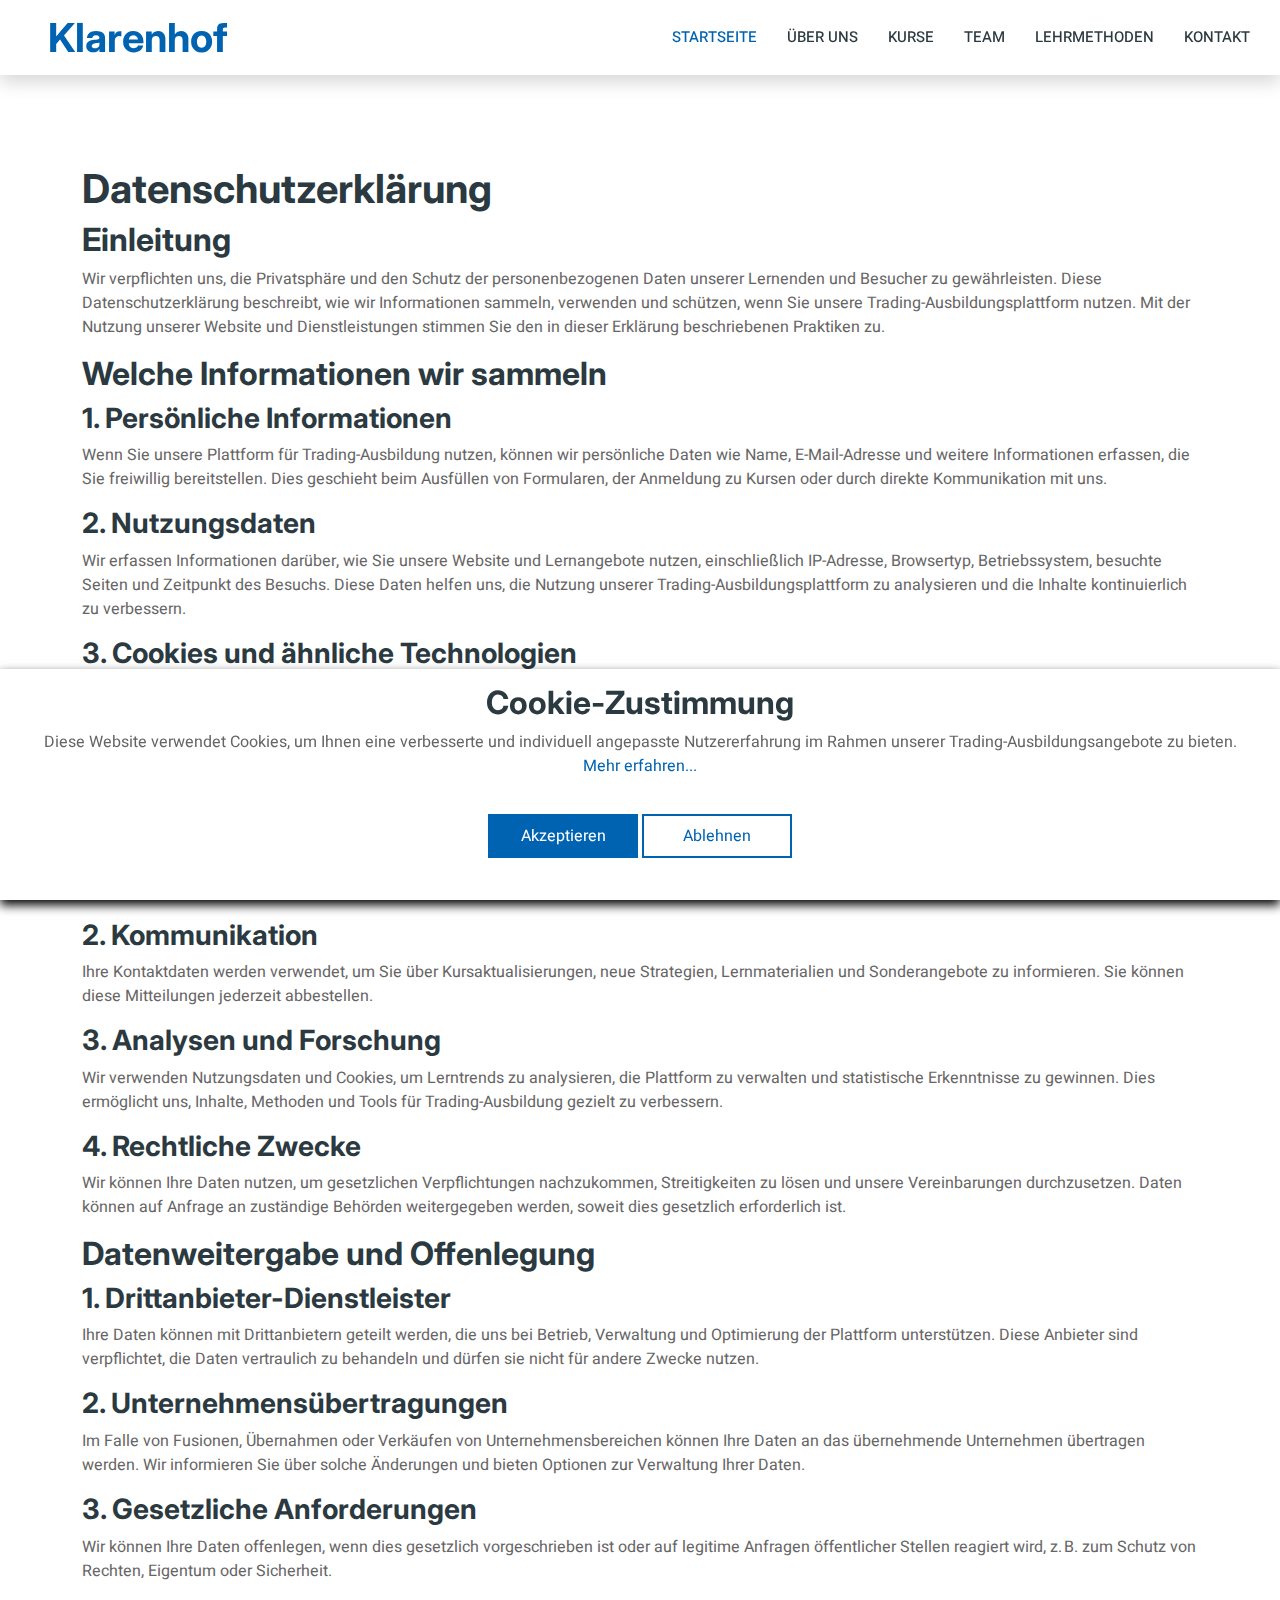
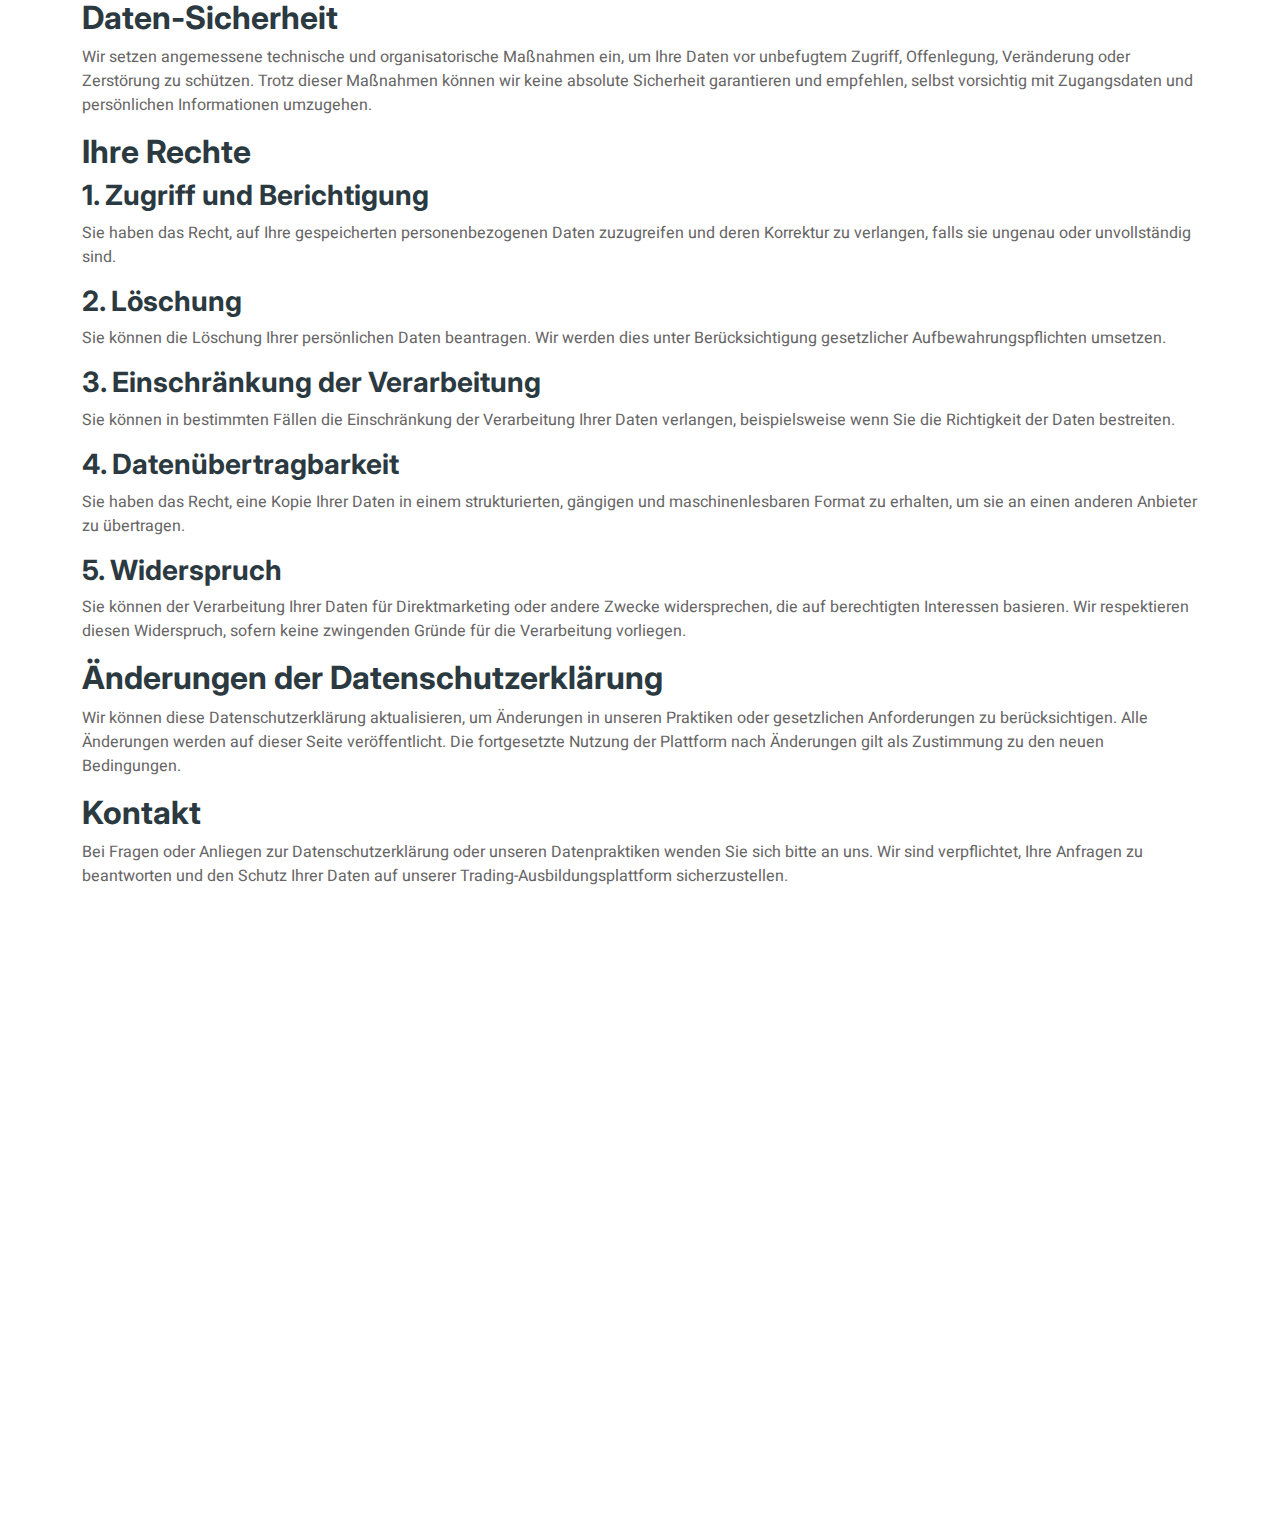
<file: privacy-policy.html>
<!DOCTYPE html>
<html lang="en">
    <head>
        <meta charset="utf-8" />
        <title>Klarenhof</title>
        <meta content="width=device-width, initial-scale=1.0" name="viewport" />
        <meta
            content="Professionelle Ausbildung im Handel: Strategien, Instrumente, Risiko-Management und Praxis-Workshops"
            name="keywords"
        />
        <meta
            content="Intensive, praxisorientierte Trading-Ausbildung auf Deutsch – Kursinhalte, Vorteile, Preis und Anmeldeinformationen für Unternehmer und aktive Privattrader."
            name="description"
        />

        <!-- Favicon -->
        <link href="img/favicon.ico" rel="icon" />

        <!-- Google Web Fonts -->
        <link rel="preconnect" href="https://fonts.googleapis.com" />
        <link rel="preconnect" href="https://fonts.gstatic.com" crossorigin />
        <link
            href="https://fonts.googleapis.com/css2?family=Heebo:wght@400;500;600&family=Inter:wght@700;800&display=swap"
            rel="stylesheet"
        />

        <!-- Icon Font Stylesheet -->
        <link
            href="https://cdnjs.cloudflare.com/ajax/libs/font-awesome/5.10.0/css/all.min.css"
            rel="stylesheet"
        />
        <link
            href="https://cdn.jsdelivr.net/npm/bootstrap-icons@1.4.1/font/bootstrap-icons.css"
            rel="stylesheet"
        />

        <!-- Libraries Stylesheet -->
        <link href="lib/animate/animate.min.css" rel="stylesheet" />
        <link
            href="lib/owlcarousel/assets/owl.carousel.min.css"
            rel="stylesheet"
        />

        <!-- Customized Bootstrap Stylesheet -->
        <link href="css/bootstrap.min.css" rel="stylesheet" />

        <!-- Template Stylesheet -->
        <link href="css/style.css" rel="stylesheet" />
    </head>

    <body>
        <div class="bg-white p-0">
            <!-- Spinner Start -->
            <div
                id="spinner"
                class="show bg-white position-fixed translate-middle w-100 vh-100 top-50 start-50 d-flex align-items-center justify-content-center"
            >
                <div
                    class="spinner-border text-primary"
                    style="width: 3rem; height: 3rem"
                    role="status"
                >
                    <span class="sr-only">Loading...</span>
                </div>
            </div>
            <!-- Spinner End -->

            <!-- Navbar Start -->
            <nav
                class="navbar navbar-expand-lg bg-white navbar-light shadow sticky-top p-0"
            >
                <a
                    href="index.html"
                    class="navbar-brand d-flex align-items-center text-center py-0 px-4 px-lg-5"
                >
                    <h1 class="m-0 text-primary">Klarenhof</h1>
                </a>
                <button
                    type="button"
                    class="navbar-toggler me-4"
                    data-bs-toggle="collapse"
                    data-bs-target="#navbarCollapse"
                >
                    <span class="navbar-toggler-icon"></span>
                </button>
                <div class="collapse navbar-collapse" id="navbarCollapse">
                    <div class="navbar-nav ms-auto p-4 p-lg-0">
                        <a href="index.html" class="nav-item nav-link active"
                            >Startseite</a
                        >
                        <a href="#about" class="nav-item nav-link">Über uns</a>
                        <a href="#service" class="nav-item nav-link">Kurse</a>
                        <a href="#team" class="nav-item nav-link">Team</a>
                        <a href="#features" class="nav-item nav-link"
                            >Lehrmethoden</a
                        >
                        <a href="#contact" class="nav-item nav-link">Kontakt</a>
                    </div>
                </div>
            </nav>
            <!-- Navbar End -->

            <main>
                <article
                    class="container additional-wrapper"
                    style="margin-top: 70px"
                >
                    <div class="page__content" style="padding: 20px 0px">
                        <h1>Datenschutzerklärung</h1>
                        <h2>Einleitung</h2>
                        <p>
                            Wir verpflichten uns, die Privatsphäre und den
                            Schutz der personenbezogenen Daten unserer Lernenden
                            und Besucher zu gewährleisten. Diese
                            Datenschutzerklärung beschreibt, wie wir
                            Informationen sammeln, verwenden und schützen, wenn
                            Sie unsere Trading-Ausbildungsplattform nutzen. Mit
                            der Nutzung unserer Website und Dienstleistungen
                            stimmen Sie den in dieser Erklärung beschriebenen
                            Praktiken zu.
                        </p>

                        <h2>Welche Informationen wir sammeln</h2>
                        <h3>1. Persönliche Informationen</h3>
                        <p>
                            Wenn Sie unsere Plattform für Trading-Ausbildung
                            nutzen, können wir persönliche Daten wie Name,
                            E-Mail-Adresse und weitere Informationen erfassen,
                            die Sie freiwillig bereitstellen. Dies geschieht
                            beim Ausfüllen von Formularen, der Anmeldung zu
                            Kursen oder durch direkte Kommunikation mit uns.
                        </p>

                        <h3>2. Nutzungsdaten</h3>
                        <p>
                            Wir erfassen Informationen darüber, wie Sie unsere
                            Website und Lernangebote nutzen, einschließlich
                            IP-Adresse, Browsertyp, Betriebssystem, besuchte
                            Seiten und Zeitpunkt des Besuchs. Diese Daten helfen
                            uns, die Nutzung unserer
                            Trading-Ausbildungsplattform zu analysieren und die
                            Inhalte kontinuierlich zu verbessern.
                        </p>

                        <h3>3. Cookies und ähnliche Technologien</h3>
                        <p>
                            Unsere Website verwendet Cookies und ähnliche
                            Technologien, um Ihre Lernerfahrung zu optimieren.
                            Cookies speichern kleine Datenpakete auf Ihrem
                            Gerät, um Präferenzen zu merken und die Interaktion
                            mit unserer Plattform zu analysieren. Sie können die
                            Verwendung von Cookies über die Browsereinstellungen
                            steuern; das Deaktivieren kann jedoch einige
                            Funktionen der Plattform einschränken.
                        </p>

                        <h2>Wie wir Ihre Daten verwenden</h2>
                        <h3>
                            1. Bereitstellung und Verbesserung der
                            Dienstleistungen
                        </h3>
                        <p>
                            Wir nutzen Ihre Daten, um die
                            Trading-Ausbildungsdienste zu erbringen und
                            kontinuierlich zu verbessern. Dies umfasst
                            personalisierte Trainingspläne, Strategieberatung,
                            praktische Übungen und die Bereitstellung
                            intelligenter Lernlösungen, die auf Ihre
                            Fortschritte zugeschnitten sind.
                        </p>

                        <h3>2. Kommunikation</h3>
                        <p>
                            Ihre Kontaktdaten werden verwendet, um Sie über
                            Kursaktualisierungen, neue Strategien,
                            Lernmaterialien und Sonderangebote zu informieren.
                            Sie können diese Mitteilungen jederzeit abbestellen.
                        </p>

                        <h3>3. Analysen und Forschung</h3>
                        <p>
                            Wir verwenden Nutzungsdaten und Cookies, um
                            Lerntrends zu analysieren, die Plattform zu
                            verwalten und statistische Erkenntnisse zu gewinnen.
                            Dies ermöglicht uns, Inhalte, Methoden und Tools für
                            Trading-Ausbildung gezielt zu verbessern.
                        </p>

                        <h3>4. Rechtliche Zwecke</h3>
                        <p>
                            Wir können Ihre Daten nutzen, um gesetzlichen
                            Verpflichtungen nachzukommen, Streitigkeiten zu
                            lösen und unsere Vereinbarungen durchzusetzen. Daten
                            können auf Anfrage an zuständige Behörden
                            weitergegeben werden, soweit dies gesetzlich
                            erforderlich ist.
                        </p>

                        <h2>Datenweitergabe und Offenlegung</h2>
                        <h3>1. Drittanbieter-Dienstleister</h3>
                        <p>
                            Ihre Daten können mit Drittanbietern geteilt werden,
                            die uns bei Betrieb, Verwaltung und Optimierung der
                            Plattform unterstützen. Diese Anbieter sind
                            verpflichtet, die Daten vertraulich zu behandeln und
                            dürfen sie nicht für andere Zwecke nutzen.
                        </p>

                        <h3>2. Unternehmensübertragungen</h3>
                        <p>
                            Im Falle von Fusionen, Übernahmen oder Verkäufen von
                            Unternehmensbereichen können Ihre Daten an das
                            übernehmende Unternehmen übertragen werden. Wir
                            informieren Sie über solche Änderungen und bieten
                            Optionen zur Verwaltung Ihrer Daten.
                        </p>

                        <h3>3. Gesetzliche Anforderungen</h3>
                        <p>
                            Wir können Ihre Daten offenlegen, wenn dies
                            gesetzlich vorgeschrieben ist oder auf legitime
                            Anfragen öffentlicher Stellen reagiert wird, z. B.
                            zum Schutz von Rechten, Eigentum oder Sicherheit.
                        </p>

                        <h2>Daten-Sicherheit</h2>
                        <p>
                            Wir setzen angemessene technische und
                            organisatorische Maßnahmen ein, um Ihre Daten vor
                            unbefugtem Zugriff, Offenlegung, Veränderung oder
                            Zerstörung zu schützen. Trotz dieser Maßnahmen
                            können wir keine absolute Sicherheit garantieren und
                            empfehlen, selbst vorsichtig mit Zugangsdaten und
                            persönlichen Informationen umzugehen.
                        </p>

                        <h2>Ihre Rechte</h2>
                        <h3>1. Zugriff und Berichtigung</h3>
                        <p>
                            Sie haben das Recht, auf Ihre gespeicherten
                            personenbezogenen Daten zuzugreifen und deren
                            Korrektur zu verlangen, falls sie ungenau oder
                            unvollständig sind.
                        </p>

                        <h3>2. Löschung</h3>
                        <p>
                            Sie können die Löschung Ihrer persönlichen Daten
                            beantragen. Wir werden dies unter Berücksichtigung
                            gesetzlicher Aufbewahrungspflichten umsetzen.
                        </p>

                        <h3>3. Einschränkung der Verarbeitung</h3>
                        <p>
                            Sie können in bestimmten Fällen die Einschränkung
                            der Verarbeitung Ihrer Daten verlangen,
                            beispielsweise wenn Sie die Richtigkeit der Daten
                            bestreiten.
                        </p>

                        <h3>4. Datenübertragbarkeit</h3>
                        <p>
                            Sie haben das Recht, eine Kopie Ihrer Daten in einem
                            strukturierten, gängigen und maschinenlesbaren
                            Format zu erhalten, um sie an einen anderen Anbieter
                            zu übertragen.
                        </p>

                        <h3>5. Widerspruch</h3>
                        <p>
                            Sie können der Verarbeitung Ihrer Daten für
                            Direktmarketing oder andere Zwecke widersprechen,
                            die auf berechtigten Interessen basieren. Wir
                            respektieren diesen Widerspruch, sofern keine
                            zwingenden Gründe für die Verarbeitung vorliegen.
                        </p>

                        <h2>Änderungen der Datenschutzerklärung</h2>
                        <p>
                            Wir können diese Datenschutzerklärung aktualisieren,
                            um Änderungen in unseren Praktiken oder gesetzlichen
                            Anforderungen zu berücksichtigen. Alle Änderungen
                            werden auf dieser Seite veröffentlicht. Die
                            fortgesetzte Nutzung der Plattform nach Änderungen
                            gilt als Zustimmung zu den neuen Bedingungen.
                        </p>

                        <h2>Kontakt</h2>
                        <p>
                            Bei Fragen oder Anliegen zur Datenschutzerklärung
                            oder unseren Datenpraktiken wenden Sie sich bitte an
                            uns. Wir sind verpflichtet, Ihre Anfragen zu
                            beantworten und den Schutz Ihrer Daten auf unserer
                            Trading-Ausbildungsplattform sicherzustellen.
                        </p>
                    </div>
                </article>
            </main>

            <!-- Footer Start -->
            <div
                class="container-fluid bg-dark text-white-50 footer pt-5 mt-5 wow fadeIn"
                data-wow-delay="0.1s"
            >
                <div class="container py-5">
                    <div class="row g-5">
                        <div class="col-lg-4 col-md-6">
                            <h5 class="text-white mb-4">
                                Trading Ausbildung & Strategieberatung
                            </h5>
                            <p>
                                Vielen Dank für Ihren Besuch! Wir bieten
                                spezialisierte Schulungen, Kurse und praxisnahe
                                Beratung im Bereich des algorithmischen Tradings
                                an. Entdecken Sie, wie Sie effektive Strategien
                                entwickeln, Märkte analysieren und fundierte
                                Entscheidungen treffen können. Lernen Sie, wie
                                professionelle Trader Strukturen aufbauen – mit
                                klaren Methoden und realen Beispielen.
                            </p>
                            <p>
                                Unsere Komplettlösung für das
                                Trading-Weiterbildungsprojekt ist ab
                                <strong>1.250 €</strong> erhältlich – inklusive
                                Zugang zu Lernmodulen, praktischen Tools und
                                persönlicher Betreuung.
                            </p>
                        </div>
                        <div class="col-lg-4 col-md-6">
                            <h5 class="text-white mb-4">Schnelle Links</h5>
                            <a
                                class="btn btn-link text-white-50"
                                href="index.html"
                                >Startseite</a
                            >
                            <a
                                class="btn btn-link text-white-50"
                                href="privacy-policy.html"
                                >Datenschutz</a
                            >
                            <a
                                class="btn btn-link text-white-50"
                                href="terms-of-use.html"
                                >Nutzungsbedingungen</a
                            >
                            <a
                                class="btn btn-link text-white-50"
                                href="cookie-policy.html"
                                >Cookies</a
                            >
                            <p class="mt-3">
                                Unsere Datenschutzrichtlinie beschreibt
                                transparent, wie wir Ihre Daten im Rahmen
                                unserer Trading-Schulungsangebote verarbeiten,
                                schützen und verwenden. Wir erheben keine
                                sensiblen persönlichen Informationen und geben
                                keine Daten an Dritte weiter.
                            </p>
                        </div>
                        <div class="col-lg-4 col-md-6">
                            <h5 class="text-white mb-4">Kontakt</h5>
                            <p class="mb-2">
                                <i class="fa fa-map-marker-alt me-3"></i>
                                Wiclefstraße 16-17, 10551 Berlin
                            </p>
                            <p class="mb-2">
                                <i class="fa fa-phone-alt me-3"></i
                                >+491773616336
                            </p>
                            <p class="mb-2">
                                <i class="fa fa-envelope me-3"></i
                                >klarenhof@gmail.com
                            </p>
                            <p class="mb-2">
                                <i class="fa fa-clock me-3"></i>Mo - Fr: 09:00 -
                                18:00
                            </p>
                        </div>
                    </div>
                </div>
            </div>
            <!-- Footer End -->

            <!-- Back to Top -->
            <a href="#" class="btn btn-lg btn-primary btn-lg-square back-to-top"
                ><i class="bi bi-arrow-up"></i
            ></a>

            <!-- Cookie banner -->
            <div class="cookie-wrapper show">
                <div>
                    <i class="bx bx-cookie"></i>
                    <h2 style="text-align: center">Cookie-Zustimmung</h2>
                </div>

                <div class="data">
                    <p>
                        Diese Website verwendet Cookies, um Ihnen eine
                        verbesserte und individuell angepasste Nutzererfahrung
                        im Rahmen unserer Trading-Ausbildungsangebote zu bieten.
                        <a href="cookie-policy.html">Mehr erfahren...</a>
                    </p>
                </div>

                <div class="buttons">
                    <button class="cookie-button" id="acceptBtn">
                        Akzeptieren
                    </button>
                    <button class="cookie-button" id="declineBtn">
                        Ablehnen
                    </button>
                </div>
            </div>
            <!-- End Cookie banner -->
        </div>

        <!-- JavaScript Libraries -->
        <script src="https://code.jquery.com/jquery-3.4.1.min.js"></script>
        <script src="https://cdn.jsdelivr.net/npm/bootstrap@5.0.0/dist/js/bootstrap.bundle.min.js"></script>
        <script src="lib/wow/wow.min.js"></script>
        <script src="lib/easing/easing.min.js"></script>
        <script src="lib/waypoints/waypoints.min.js"></script>
        <script src="lib/owlcarousel/owl.carousel.min.js"></script>

        <!-- Template Javascript -->
        <script src="js/main.js"></script>
        <script src="js/cookiebanner.js"></script>
    </body>
</html>
</file>
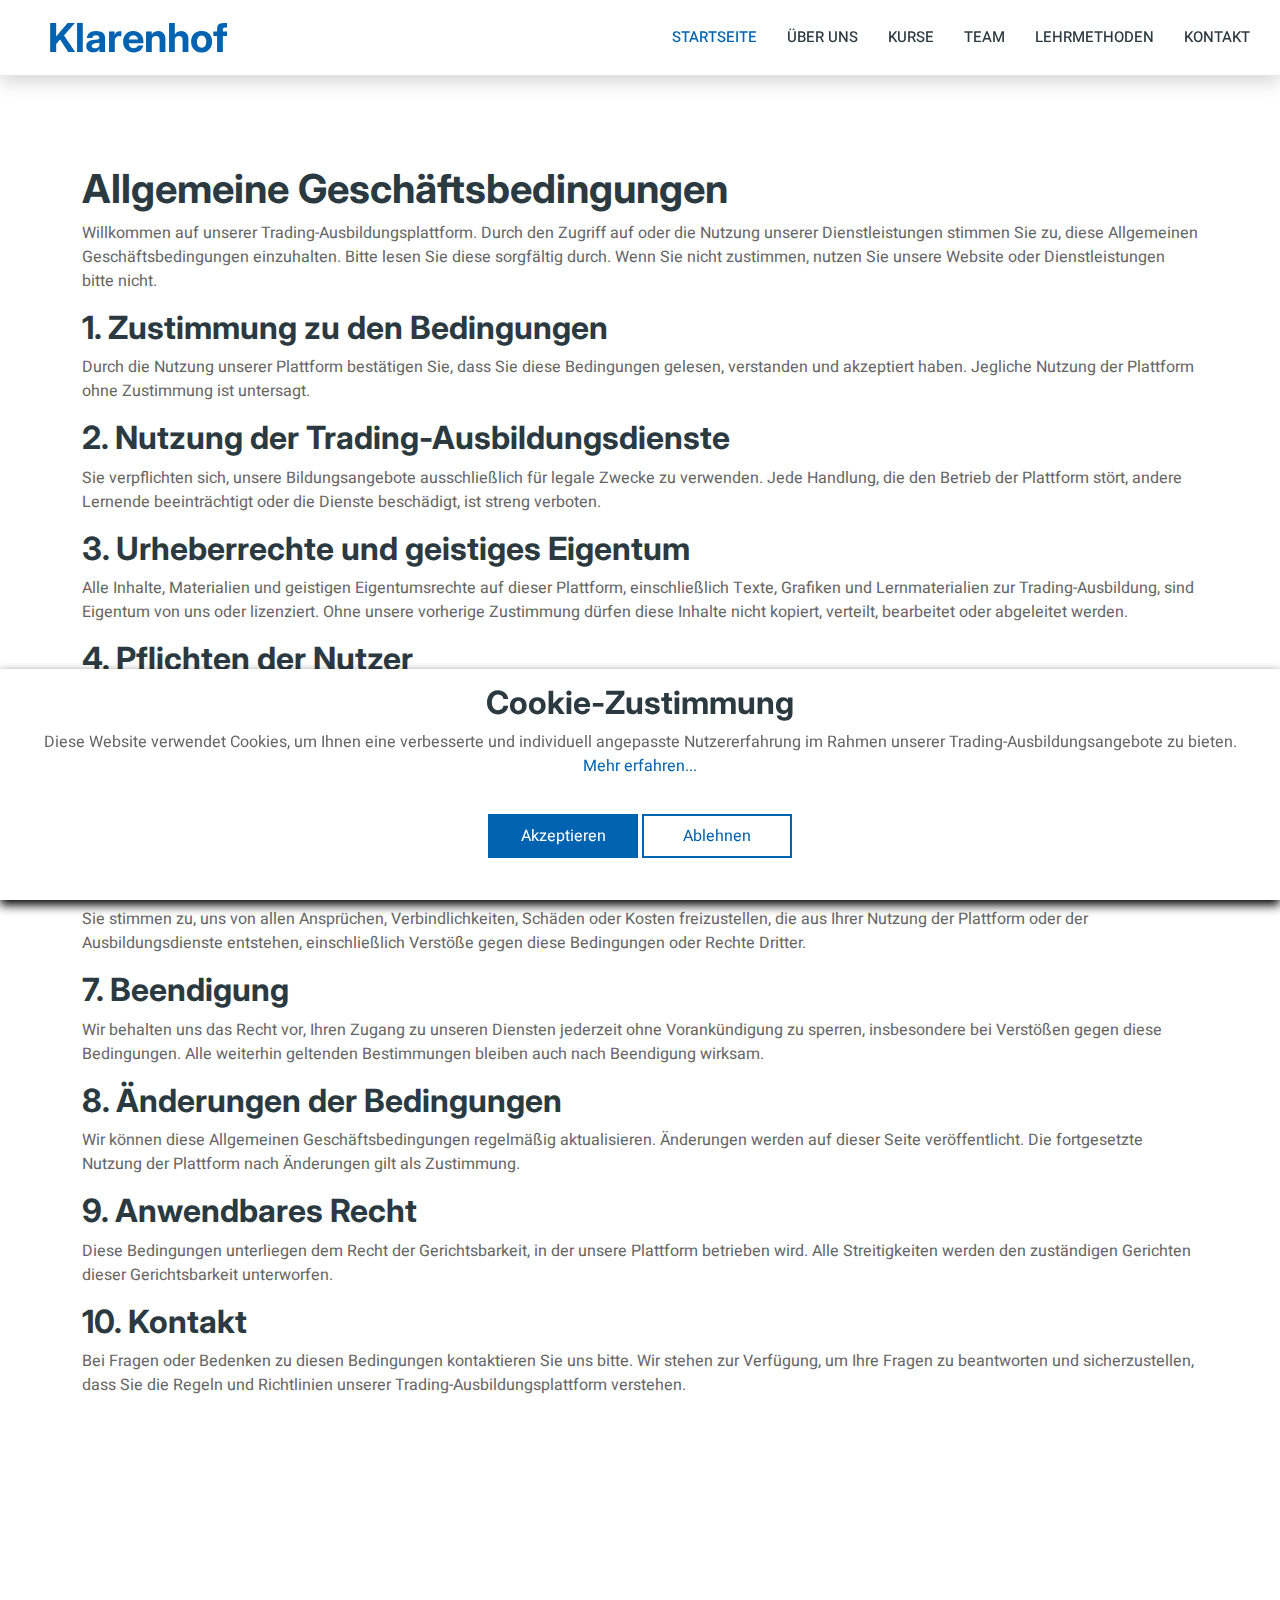
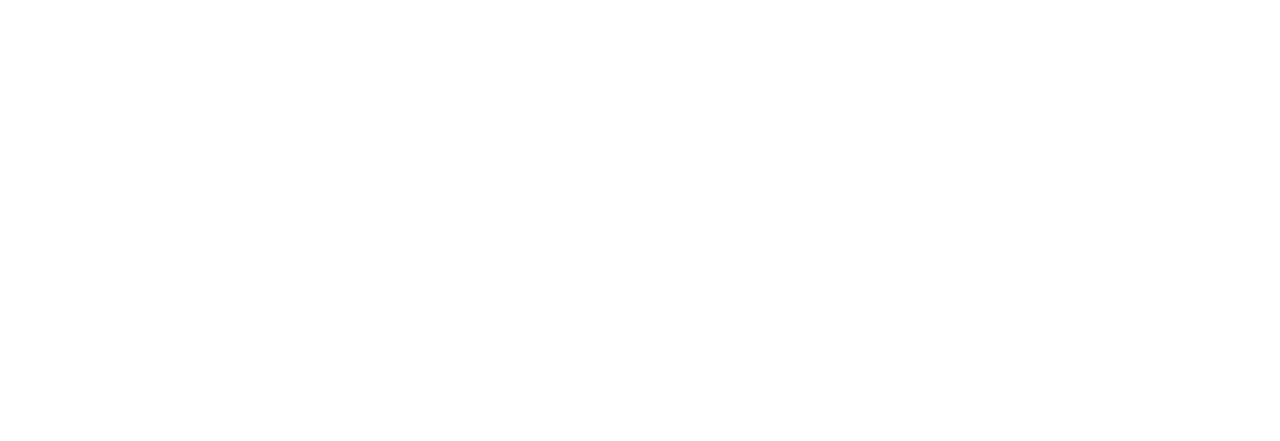
<file: terms-of-use.html>
<!DOCTYPE html>
<html lang="en">
    <head>
        <meta charset="utf-8" />
        <title>Klarenhof</title>
        <meta content="width=device-width, initial-scale=1.0" name="viewport" />
        <meta
            content="Professionelle Ausbildung im Handel: Strategien, Instrumente, Risiko-Management und Praxis-Workshops"
            name="keywords"
        />
        <meta
            content="Intensive, praxisorientierte Trading-Ausbildung auf Deutsch – Kursinhalte, Vorteile, Preis und Anmeldeinformationen für Unternehmer und aktive Privattrader."
            name="description"
        />

        <!-- Favicon -->
        <link href="img/favicon.ico" rel="icon" />

        <!-- Google Web Fonts -->
        <link rel="preconnect" href="https://fonts.googleapis.com" />
        <link rel="preconnect" href="https://fonts.gstatic.com" crossorigin />
        <link
            href="https://fonts.googleapis.com/css2?family=Heebo:wght@400;500;600&family=Inter:wght@700;800&display=swap"
            rel="stylesheet"
        />

        <!-- Icon Font Stylesheet -->
        <link
            href="https://cdnjs.cloudflare.com/ajax/libs/font-awesome/5.10.0/css/all.min.css"
            rel="stylesheet"
        />
        <link
            href="https://cdn.jsdelivr.net/npm/bootstrap-icons@1.4.1/font/bootstrap-icons.css"
            rel="stylesheet"
        />

        <!-- Libraries Stylesheet -->
        <link href="lib/animate/animate.min.css" rel="stylesheet" />
        <link
            href="lib/owlcarousel/assets/owl.carousel.min.css"
            rel="stylesheet"
        />

        <!-- Customized Bootstrap Stylesheet -->
        <link href="css/bootstrap.min.css" rel="stylesheet" />

        <!-- Template Stylesheet -->
        <link href="css/style.css" rel="stylesheet" />
    </head>

    <body>
        <div class="bg-white p-0">
            <!-- Spinner Start -->
            <div
                id="spinner"
                class="show bg-white position-fixed translate-middle w-100 vh-100 top-50 start-50 d-flex align-items-center justify-content-center"
            >
                <div
                    class="spinner-border text-primary"
                    style="width: 3rem; height: 3rem"
                    role="status"
                >
                    <span class="sr-only">Loading...</span>
                </div>
            </div>
            <!-- Spinner End -->

            <!-- Navbar Start -->
            <nav
                class="navbar navbar-expand-lg bg-white navbar-light shadow sticky-top p-0"
            >
                <a
                    href="index.html"
                    class="navbar-brand d-flex align-items-center text-center py-0 px-4 px-lg-5"
                >
                    <h1 class="m-0 text-primary">Klarenhof</h1>
                </a>
                <button
                    type="button"
                    class="navbar-toggler me-4"
                    data-bs-toggle="collapse"
                    data-bs-target="#navbarCollapse"
                >
                    <span class="navbar-toggler-icon"></span>
                </button>
                <div class="collapse navbar-collapse" id="navbarCollapse">
                    <div class="navbar-nav ms-auto p-4 p-lg-0">
                        <a href="index.html" class="nav-item nav-link active"
                            >Startseite</a
                        >
                        <a href="#about" class="nav-item nav-link">Über uns</a>
                        <a href="#service" class="nav-item nav-link">Kurse</a>
                        <a href="#team" class="nav-item nav-link">Team</a>
                        <a href="#features" class="nav-item nav-link"
                            >Lehrmethoden</a
                        >
                        <a href="#contact" class="nav-item nav-link">Kontakt</a>
                    </div>
                </div>
            </nav>
            <!-- Navbar End -->

            <main>
                <article
                    class="container additional-wrapper"
                    style="margin-top: 70px"
                >
                    <div class="page__content" style="padding: 20px 0px">
                        <h1>Allgemeine Geschäftsbedingungen</h1>
                        <p>
                            Willkommen auf unserer Trading-Ausbildungsplattform.
                            Durch den Zugriff auf oder die Nutzung unserer
                            Dienstleistungen stimmen Sie zu, diese Allgemeinen
                            Geschäftsbedingungen einzuhalten. Bitte lesen Sie
                            diese sorgfältig durch. Wenn Sie nicht zustimmen,
                            nutzen Sie unsere Website oder Dienstleistungen
                            bitte nicht.
                        </p>

                        <h2>1. Zustimmung zu den Bedingungen</h2>
                        <p>
                            Durch die Nutzung unserer Plattform bestätigen Sie,
                            dass Sie diese Bedingungen gelesen, verstanden und
                            akzeptiert haben. Jegliche Nutzung der Plattform
                            ohne Zustimmung ist untersagt.
                        </p>

                        <h2>2. Nutzung der Trading-Ausbildungsdienste</h2>
                        <p>
                            Sie verpflichten sich, unsere Bildungsangebote
                            ausschließlich für legale Zwecke zu verwenden. Jede
                            Handlung, die den Betrieb der Plattform stört,
                            andere Lernende beeinträchtigt oder die Dienste
                            beschädigt, ist streng verboten.
                        </p>

                        <h2>3. Urheberrechte und geistiges Eigentum</h2>
                        <p>
                            Alle Inhalte, Materialien und geistigen
                            Eigentumsrechte auf dieser Plattform, einschließlich
                            Texte, Grafiken und Lernmaterialien zur
                            Trading-Ausbildung, sind Eigentum von uns oder
                            lizenziert. Ohne unsere vorherige Zustimmung dürfen
                            diese Inhalte nicht kopiert, verteilt, bearbeitet
                            oder abgeleitet werden.
                        </p>

                        <h2>4. Pflichten der Nutzer</h2>
                        <p>
                            Als Nutzer unserer Plattform sind Sie verantwortlich
                            für die Sicherheit Ihrer Kontoinformationen und
                            aller Aktivitäten unter Ihrem Konto. Informieren Sie
                            uns umgehend über unautorisierte Zugriffe oder
                            Sicherheitsverletzungen. Wir übernehmen keine
                            Haftung für Verluste durch mangelnden Schutz Ihres
                            Kontos.
                        </p>

                        <h2>5. Haftungsausschluss</h2>
                        <p>
                            Unsere Plattform wird "wie besehen" bereitgestellt.
                            Wir geben keine Zusicherungen über Verfügbarkeit,
                            Zuverlässigkeit oder Genauigkeit der Inhalte. Soweit
                            gesetzlich zulässig, lehnen wir alle Garantien ab
                            und haften nicht für Schäden, die aus der Nutzung
                            der Plattform oder unserer Dienstleistungen
                            entstehen.
                        </p>

                        <h2>6. Freistellung</h2>
                        <p>
                            Sie stimmen zu, uns von allen Ansprüchen,
                            Verbindlichkeiten, Schäden oder Kosten
                            freizustellen, die aus Ihrer Nutzung der Plattform
                            oder der Ausbildungsdienste entstehen,
                            einschließlich Verstöße gegen diese Bedingungen oder
                            Rechte Dritter.
                        </p>

                        <h2>7. Beendigung</h2>
                        <p>
                            Wir behalten uns das Recht vor, Ihren Zugang zu
                            unseren Diensten jederzeit ohne Vorankündigung zu
                            sperren, insbesondere bei Verstößen gegen diese
                            Bedingungen. Alle weiterhin geltenden Bestimmungen
                            bleiben auch nach Beendigung wirksam.
                        </p>

                        <h2>8. Änderungen der Bedingungen</h2>
                        <p>
                            Wir können diese Allgemeinen Geschäftsbedingungen
                            regelmäßig aktualisieren. Änderungen werden auf
                            dieser Seite veröffentlicht. Die fortgesetzte
                            Nutzung der Plattform nach Änderungen gilt als
                            Zustimmung.
                        </p>

                        <h2>9. Anwendbares Recht</h2>
                        <p>
                            Diese Bedingungen unterliegen dem Recht der
                            Gerichtsbarkeit, in der unsere Plattform betrieben
                            wird. Alle Streitigkeiten werden den zuständigen
                            Gerichten dieser Gerichtsbarkeit unterworfen.
                        </p>

                        <h2>10. Kontakt</h2>
                        <p>
                            Bei Fragen oder Bedenken zu diesen Bedingungen
                            kontaktieren Sie uns bitte. Wir stehen zur
                            Verfügung, um Ihre Fragen zu beantworten und
                            sicherzustellen, dass Sie die Regeln und Richtlinien
                            unserer Trading-Ausbildungsplattform verstehen.
                        </p>
                    </div>
                </article>
            </main>

            <!-- Footer Start -->
            <div
                class="container-fluid bg-dark text-white-50 footer pt-5 mt-5 wow fadeIn"
                data-wow-delay="0.1s"
            >
                <div class="container py-5">
                    <div class="row g-5">
                        <div class="col-lg-4 col-md-6">
                            <h5 class="text-white mb-4">
                                Trading Ausbildung & Strategieberatung
                            </h5>
                            <p>
                                Vielen Dank für Ihren Besuch! Wir bieten
                                spezialisierte Schulungen, Kurse und praxisnahe
                                Beratung im Bereich des algorithmischen Tradings
                                an. Entdecken Sie, wie Sie effektive Strategien
                                entwickeln, Märkte analysieren und fundierte
                                Entscheidungen treffen können. Lernen Sie, wie
                                professionelle Trader Strukturen aufbauen – mit
                                klaren Methoden und realen Beispielen.
                            </p>
                            <p>
                                Unsere Komplettlösung für das
                                Trading-Weiterbildungsprojekt ist ab
                                <strong>1.250 €</strong> erhältlich – inklusive
                                Zugang zu Lernmodulen, praktischen Tools und
                                persönlicher Betreuung.
                            </p>
                        </div>
                        <div class="col-lg-4 col-md-6">
                            <h5 class="text-white mb-4">Schnelle Links</h5>
                            <a
                                class="btn btn-link text-white-50"
                                href="index.html"
                                >Startseite</a
                            >
                            <a
                                class="btn btn-link text-white-50"
                                href="privacy-policy.html"
                                >Datenschutz</a
                            >
                            <a
                                class="btn btn-link text-white-50"
                                href="terms-of-use.html"
                                >Nutzungsbedingungen</a
                            >
                            <a
                                class="btn btn-link text-white-50"
                                href="cookie-policy.html"
                                >Cookies</a
                            >
                            <p class="mt-3">
                                Unsere Datenschutzrichtlinie beschreibt
                                transparent, wie wir Ihre Daten im Rahmen
                                unserer Trading-Schulungsangebote verarbeiten,
                                schützen und verwenden. Wir erheben keine
                                sensiblen persönlichen Informationen und geben
                                keine Daten an Dritte weiter.
                            </p>
                        </div>
                        <div class="col-lg-4 col-md-6">
                            <h5 class="text-white mb-4">Kontakt</h5>
                            <p class="mb-2">
                                <i class="fa fa-map-marker-alt me-3"></i>
                                Wiclefstraße 16-17, 10551 Berlin
                            </p>
                            <p class="mb-2">
                                <i class="fa fa-phone-alt me-3"></i
                                >+491773616336
                            </p>
                            <p class="mb-2">
                                <i class="fa fa-envelope me-3"></i
                                >klarenhof@gmail.com
                            </p>
                            <p class="mb-2">
                                <i class="fa fa-clock me-3"></i>Mo - Fr: 09:00 -
                                18:00
                            </p>
                        </div>
                    </div>
                </div>
            </div>
            <!-- Footer End -->

            <!-- Back to Top -->
            <a href="#" class="btn btn-lg btn-primary btn-lg-square back-to-top"
                ><i class="bi bi-arrow-up"></i
            ></a>

            <!-- Cookie banner -->
            <div class="cookie-wrapper show">
                <div>
                    <i class="bx bx-cookie"></i>
                    <h2 style="text-align: center">Cookie-Zustimmung</h2>
                </div>

                <div class="data">
                    <p>
                        Diese Website verwendet Cookies, um Ihnen eine
                        verbesserte und individuell angepasste Nutzererfahrung
                        im Rahmen unserer Trading-Ausbildungsangebote zu bieten.
                        <a href="cookie-policy.html">Mehr erfahren...</a>
                    </p>
                </div>

                <div class="buttons">
                    <button class="cookie-button" id="acceptBtn">
                        Akzeptieren
                    </button>
                    <button class="cookie-button" id="declineBtn">
                        Ablehnen
                    </button>
                </div>
            </div>
            <!-- End Cookie banner -->
        </div>

        <!-- JavaScript Libraries -->
        <script src="https://code.jquery.com/jquery-3.4.1.min.js"></script>
        <script src="https://cdn.jsdelivr.net/npm/bootstrap@5.0.0/dist/js/bootstrap.bundle.min.js"></script>
        <script src="lib/wow/wow.min.js"></script>
        <script src="lib/easing/easing.min.js"></script>
        <script src="lib/waypoints/waypoints.min.js"></script>
        <script src="lib/owlcarousel/owl.carousel.min.js"></script>

        <!-- Template Javascript -->
        <script src="js/main.js"></script>
        <script src="js/cookiebanner.js"></script>
    </body>
</html>
</file>
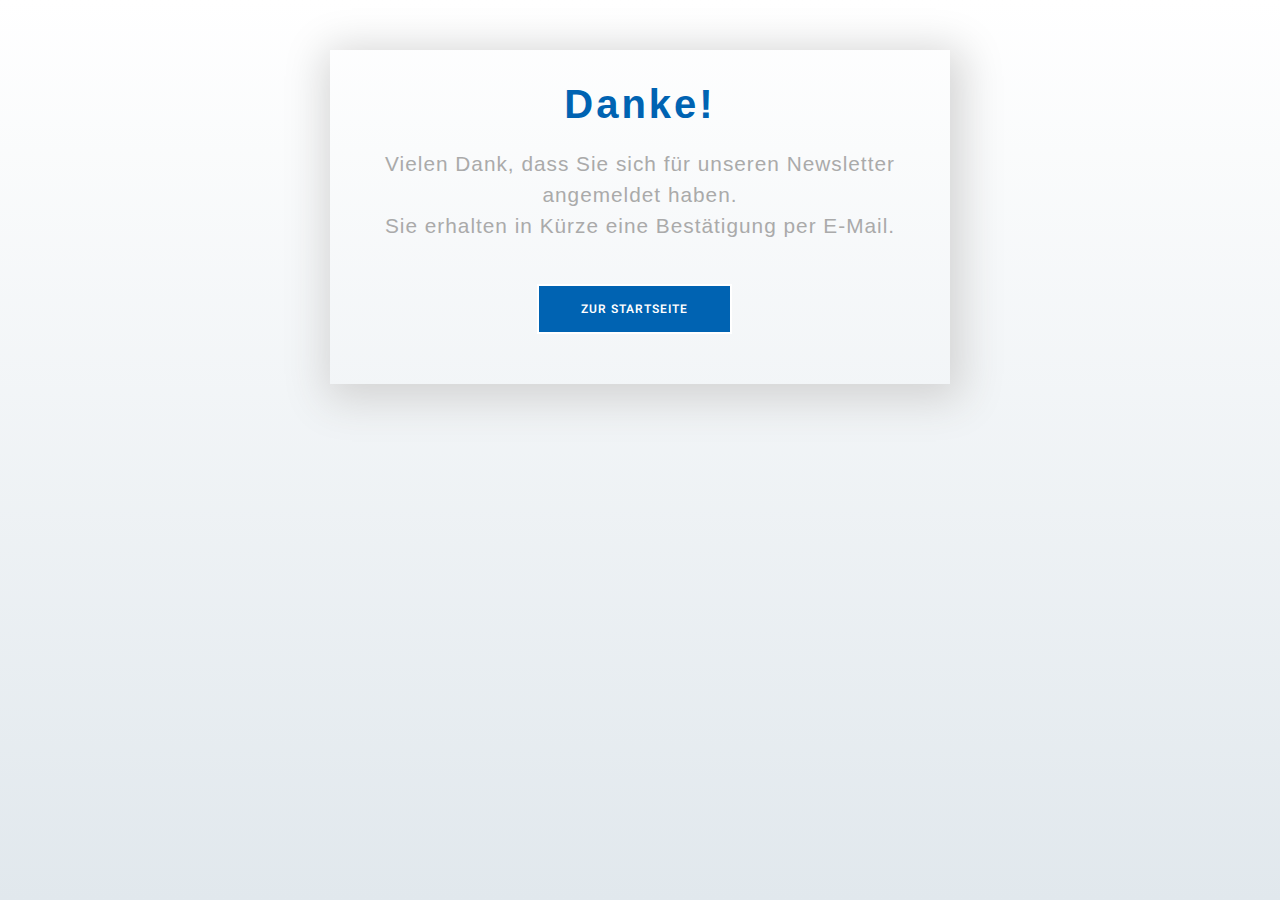
<file: thanks.html>
<!DOCTYPE html>
<html lang="en">
    <head>
        <meta charset="utf-8" />
        <title>Klarenhof</title>
        <meta content="width=device-width, initial-scale=1.0" name="viewport" />
        <meta
            content="Professionelle Ausbildung im Handel: Strategien, Instrumente, Risiko-Management und Praxis-Workshops"
            name="keywords"
        />
        <meta
            content="Intensive, praxisorientierte Trading-Ausbildung auf Deutsch – Kursinhalte, Vorteile, Preis und Anmeldeinformationen für Unternehmer und aktive Privattrader."
            name="description"
        />

        <!-- Favicon -->
        <link href="img/favicon.ico" rel="icon" />

        <!-- Google Web Fonts -->
        <link rel="preconnect" href="https://fonts.googleapis.com" />
        <link rel="preconnect" href="https://fonts.gstatic.com" crossorigin />
        <link
            href="https://fonts.googleapis.com/css2?family=Heebo:wght@400;500;600&family=Inter:wght@700;800&display=swap"
            rel="stylesheet"
        />

        <!-- Icon Font Stylesheet -->
        <link
            href="https://cdnjs.cloudflare.com/ajax/libs/font-awesome/5.10.0/css/all.min.css"
            rel="stylesheet"
        />
        <link
            href="https://cdn.jsdelivr.net/npm/bootstrap-icons@1.4.1/font/bootstrap-icons.css"
            rel="stylesheet"
        />

        <!-- Libraries Stylesheet -->
        <link href="lib/animate/animate.min.css" rel="stylesheet" />
        <link
            href="lib/owlcarousel/assets/owl.carousel.min.css"
            rel="stylesheet"
        />

        <!-- Customized Bootstrap Stylesheet -->
        <link href="css/bootstrap.min.css" rel="stylesheet" />

        <!-- Template Stylesheet -->
        <link href="css/style.css" rel="stylesheet" />
        <link href="css/thanks.css" rel="stylesheet" />
    </head>
    <body>
        <div class="content">
            <div class="wrapper-1">
                <div class="wrapper-2">
                    <h1>Danke!</h1>
                    <p>
                        Vielen Dank, dass Sie sich für unseren Newsletter
                        angemeldet haben.
                    </p>
                    <p>Sie erhalten in Kürze eine Bestätigung per E-Mail.</p>
                    <a href="index.html">
                        <button class="go-home">Zur Startseite</button>
                    </a>
                </div>
            </div>
        </div>
    </body>
</html>
</file>
<file: css/style.css>
/********** Template CSS **********/
:root {
    --primary: #0063b2ff;
    --secondary: #2b9bff;
    --light: #effdf5;
    --dark: #2b3940;
}

.back-to-top {
    position: fixed;
    display: none;
    right: 45px;
    bottom: 45px;
    z-index: 99;
}

/*** Spinner ***/
#spinner {
    opacity: 0;
    visibility: hidden;
    transition: opacity 0.5s ease-out, visibility 0s linear 0.5s;
    z-index: 99999;
}

#spinner.show {
    transition: opacity 0.5s ease-out, visibility 0s linear 0s;
    visibility: visible;
    opacity: 1;
}

/*** Button ***/
.btn {
    font-family: 'Inter', sans-serif;
    font-weight: 600;
    transition: 0.5s;
}

.btn.btn-primary,
.btn.btn-secondary {
    color: #ffffff;
}

.btn-square {
    width: 38px;
    height: 38px;
}

.btn-sm-square {
    width: 32px;
    height: 32px;
}

.btn-lg-square {
    width: 48px;
    height: 48px;
}

.btn-square,
.btn-sm-square,
.btn-lg-square {
    padding: 0;
    display: flex;
    align-items: center;
    justify-content: center;
    font-weight: normal;
    border-radius: 2px;
}

/*** Navbar ***/
.navbar .dropdown-toggle::after {
    border: none;
    content: '\f107';
    font-family: 'Font Awesome 5 Free';
    font-weight: 900;
    vertical-align: middle;
    margin-left: 5px;
    transition: 0.5s;
}

.navbar .dropdown-toggle[aria-expanded='true']::after {
    transform: rotate(-180deg);
}

.navbar-dark .navbar-nav .nav-link,
.navbar-light .navbar-nav .nav-link {
    margin-right: 30px;
    padding: 25px 0;
    color: #ffffff;
    font-size: 15px;
    text-transform: uppercase;
    outline: none;
}

.navbar-dark .navbar-nav .nav-link:hover,
.navbar-dark .navbar-nav .nav-link.active,
.navbar-light .navbar-nav .nav-link:hover,
.navbar-light .navbar-nav .nav-link.active {
    color: var(--primary);
}

@media (max-width: 991.98px) {
    .navbar-dark .navbar-nav .nav-link,
    .navbar-light .navbar-nav .nav-link {
        margin-right: 0;
        padding: 10px 0;
    }

    .navbar-light .navbar-nav {
        border-top: 1px solid #eeeeee;
    }
}

.navbar-light .navbar-brand,
.navbar-light a.btn {
    height: 75px;
}

.navbar-light .navbar-nav .nav-link {
    color: var(--dark);
    font-weight: 500;
}

.navbar-light.sticky-top {
    top: -100px;
    transition: 0.5s;
}

@media (min-width: 992px) {
    .navbar .nav-item .dropdown-menu {
        display: block;
        top: 100%;
        margin-top: 0;
        transform: rotateX(-75deg);
        transform-origin: 0% 0%;
        opacity: 0;
        visibility: hidden;
        transition: 0.5s;
    }

    .navbar .nav-item:hover .dropdown-menu {
        transform: rotateX(0deg);
        visibility: visible;
        transition: 0.5s;
        opacity: 1;
    }
}

/*** Header ***/
.header-carousel .container,
.page-header .container {
    position: relative;
    padding: 45px 0 45px 35px;
    border-left: 15px solid var(--primary);
}

.header-carousel .container::before,
.header-carousel .container::after,
.page-header .container::before,
.page-header .container::after {
    position: absolute;
    content: '';
    top: 0;
    left: 0;
    width: 100px;
    height: 15px;
    background: var(--primary);
}

.header-carousel .container::after,
.page-header .container::after {
    top: 100%;
    margin-top: -15px;
}

@media (max-width: 768px) {
    .header-carousel .owl-carousel-item {
        position: relative;
        min-height: 500px;
    }

    .header-carousel .owl-carousel-item img {
        position: absolute;
        width: 100%;
        height: 100%;
        object-fit: cover;
    }

    .header-carousel .owl-carousel-item p {
        font-size: 14px !important;
        font-weight: 400 !important;
    }

    .header-carousel .owl-carousel-item h1 {
        font-size: 30px;
        font-weight: 600;
    }
}

.header-carousel .owl-nav {
    position: absolute;
    top: 50%;
    right: 8%;
    transform: translateY(-50%);
    display: flex;
    flex-direction: column;
}

.header-carousel .owl-nav .owl-prev,
.header-carousel .owl-nav .owl-next {
    margin: 7px 0;
    width: 45px;
    height: 45px;
    display: flex;
    align-items: center;
    justify-content: center;
    color: #ffffff;
    background: transparent;
    border: 1px solid #ffffff;
    border-radius: 2px;
    font-size: 22px;
    transition: 0.5s;
}

.header-carousel .owl-nav .owl-prev:hover,
.header-carousel .owl-nav .owl-next:hover {
    background: var(--primary);
    border-color: var(--primary);
}

.page-header {
    background: linear-gradient(rgba(43, 57, 64, 0.5), rgba(43, 57, 64, 0.5)),
        url(../img/carousel-1.jpg) center center no-repeat;
    background-size: cover;
}

.breadcrumb-item + .breadcrumb-item::before {
    color: var(--light);
}

/*** About ***/
.about-bg {
    background-image: -webkit-repeating-radial-gradient(
        center center,
        rgba(0, 0, 0, 0.2),
        rgba(0, 0, 0, 0.2) 1px,
        transparent 1px,
        transparent 100%
    );
    background-image: -moz-repeating-radial-gradient(
        center center,
        rgba(0, 0, 0, 0.2),
        rgba(0, 0, 0, 0.2) 1px,
        transparent 1px,
        transparent 100%
    );
    background-image: -ms-repeating-radial-gradient(
        center center,
        rgba(0, 0, 0, 0.2),
        rgba(0, 0, 0, 0.2) 1px,
        transparent 1px,
        transparent 100%
    );
    background-image: -o-repeating-radial-gradient(
        center center,
        rgba(0, 0, 0, 0.2),
        rgba(0, 0, 0, 0.2) 1px,
        transparent 1px,
        transparent 100%
    );
    background-image: repeating-radial-gradient(
        center center,
        rgba(0, 0, 0, 0.2),
        rgba(0, 0, 0, 0.2) 1px,
        transparent 1px,
        transparent 100%
    );
    background-size: 5px 5px;
}

/*** Category ***/
.cat-item {
    display: block;
    box-shadow: 0 0 45px rgba(0, 0, 0, 0.08);
    border: 1px solid transparent;
    transition: 0.5s;
}

.cat-item:hover {
    border-color: rgba(0, 0, 0, 0.08);
    box-shadow: none;
}

/*** Job Listing ***/
.nav-pills .nav-item .active {
    border-bottom: 2px solid var(--primary);
}

.job-item {
    border: 1px solid transparent;
    border-radius: 2px;
    box-shadow: 0 0 45px rgba(0, 0, 0, 0.08);
    transition: 0.5s;
}

.job-item:hover {
    border-color: rgba(0, 0, 0, 0.08);
    box-shadow: none;
}

/*** Testimonial ***/
.testimonial-carousel .owl-item .testimonial-item,
.testimonial-carousel .owl-item.center .testimonial-item * {
    transition: 0.5s;
}

.testimonial-carousel .owl-item.center .testimonial-item {
    background: var(--primary) !important;
}

.testimonial-carousel .owl-item.center .testimonial-item * {
    color: #ffffff !important;
}

.testimonial-carousel .owl-dots {
    margin-top: 24px;
    display: flex;
    align-items: flex-end;
    justify-content: center;
}

.testimonial-carousel .owl-dot {
    position: relative;
    display: inline-block;
    margin: 0 5px;
    width: 15px;
    height: 15px;
    border: 5px solid var(--primary);
    border-radius: 2px;
    transition: 0.5s;
}

.testimonial-carousel .owl-dot.active {
    background: var(--dark);
    border-color: var(--primary);
}

/*** Footer ***/
.footer .btn.btn-social {
    margin-right: 5px;
    width: 35px;
    height: 35px;
    display: flex;
    align-items: center;
    justify-content: center;
    color: var(--light);
    border: 1px solid rgba(255, 255, 255, 0.5);
    border-radius: 2px;
    transition: 0.3s;
}

.footer .btn.btn-social:hover {
    color: var(--primary);
    border-color: var(--light);
}

.footer .btn.btn-link {
    display: block;
    margin-bottom: 5px;
    padding: 0;
    text-align: left;
    font-size: 15px;
    font-weight: normal;
    text-transform: capitalize;
    transition: 0.3s;
}

.footer .btn.btn-link::before {
    position: relative;
    content: '\f105';
    font-family: 'Font Awesome 5 Free';
    font-weight: 900;
    margin-right: 10px;
}

.footer .btn.btn-link:hover {
    letter-spacing: 1px;
    box-shadow: none;
}

.footer .form-control {
    border-color: rgba(255, 255, 255, 0.5);
}

.footer .copyright {
    padding: 25px 0;
    font-size: 15px;
    border-top: 1px solid rgba(256, 256, 256, 0.1);
}

.footer .copyright a {
    color: var(--light);
}

.footer .footer-menu a {
    margin-right: 15px;
    padding-right: 15px;
    border-right: 1px solid rgba(255, 255, 255, 0.1);
}

.footer .footer-menu a:last-child {
    margin-right: 0;
    padding-right: 0;
    border-right: none;
}

/* Google Fonts - Poppins */
@import url('https://fonts.googleapis.com/css2?family=Poppins:wght@300;400;500;600&display=swap');

@media (max-width: 700px) {
    .cookie-wrapper {
        width: 100%;
    }
}

.cookie-wrapper {
    position: fixed;
    bottom: 0px;
    right: 0;
    width: 100%;
    background: #fff;
    padding: 15px 25px 22px;
    transition: right 0.3s ease;
    box-shadow: 0 5px 10px rgb(0, 0, 0);
    z-index: 999;
}
.cookie-wrapper .show {
    right: 20px;
}

.hidden {
    display: none;
}
header i {
    color: #0063b2ff;
    font-size: 32px;
    text-align: center;
}
header h2 {
    color: #0063b2ff;
    font-weight: 500;
    text-align: center;
}
.data {
    text-align: center;
}
.data p a {
    color: #0063b2ff;
    text-decoration: none;
    text-align: center !important;
}
.data p a:hover {
    text-decoration: underline;
}
.buttons {
    padding: 20px 0px;
    text-align: center;
}
.buttons .cookie-button {
    border: 2px solid #0063b2ff;
    color: #fff;
    padding: 8px 0;
    background: #0063b2ff;
    cursor: pointer;
    width: calc(100% / 2 - 10px);
    transition: all 0.5s ease;
    max-width: 150px;
    border-radius: 0;
}
.buttons #acceptBtn:hover {
    background-color: transparent;
    color: #0063b2ff;
}
#declineBtn {
    background-color: #fff;
    color: #0063b2ff;
}
#declineBtn:hover {
    background-color: #0063b2ff;
    color: #fff;
}
/* Footer Style */
</file>
<file: css/thanks.css>
* {
    box-sizing: border-box;
}
body {
    background: #ffffff;
    background: linear-gradient(to bottom, #ffffff 0%, #e1e8ed 100%);
    filter: progid:DXImageTransform.Microsoft.gradient( startColorstr='#ffffff', endColorstr='#e1e8ed',GradientType=0 );
    height: 100%;
    margin: 0;
    background-repeat: no-repeat;
    background-attachment: fixed;
}

.wrapper-1 {
    width: 100%;
    height: 100vh;
    display: flex;
    flex-direction: column;
}
.wrapper-2 {
    padding: 30px;
    text-align: center;
}
h1 {
    font-family: 'Source Sans Pro', sans-serif;
    font-size: 4em;
    letter-spacing: 3px;
    color: #0063b2ff;
    margin: 0;
    margin-bottom: 20px;
}
.wrapper-2 p {
    margin: 0;
    font-size: 1.3em;
    color: #aaa;
    font-family: 'Source Sans Pro', sans-serif;
    letter-spacing: 1px;
}
.go-home {
    background: #0063b2ff;
    border: 2px solid #ffffff;
    color: #ffffff;
    font-weight: 600;
    letter-spacing: 1px;
    font-size: 12px;
    padding: 14px 42px;
    margin-top: 42px;
    margin-right: 12px;
    -webkit-transition: all 0.4s ease-in-out;
    transition: all 0.4s ease-in-out;
    visibility: visible;
    animation-delay: 2.3s;
    animation-name: fadeInUp;
    text-decoration: none;
    text-transform: uppercase;
    cursor: pointer;
    border-radius: 0;
}
.go-home:hover {
    background: transparent;
    border-color: #0063b2ff;
}
a:hover .go-home {
    color: #0063b2ff;
}
.go-home a {
    text-decoration: none;
    color: #fff;
}

.footer-like {
    margin-top: auto;
    background: #d7e6fe;
    padding: 6px;
    text-align: center;
}
.footer-like p {
    margin: 0;
    padding: 4px;
    color: #ffc107;
    font-family: 'Source Sans Pro', sans-serif;
    letter-spacing: 1px;
}
.footer-like p a {
    text-decoration: none;
    color: #ffc107;
    font-weight: 600;
}

@media (min-width: 360px) {
    h1 {
        font-size: 2.5em;
    }
    .go-home {
        margin-bottom: 20px;
    }
}

@media (min-width: 600px) {
    .content {
        max-width: 1000px;
        margin: 0 auto;
    }
    .wrapper-1 {
        height: initial;
        max-width: 620px;
        margin: 0 auto;
        margin-top: 50px;
        box-shadow: 4px 8px 40px 8px lightgray;
    }
}
</file>
